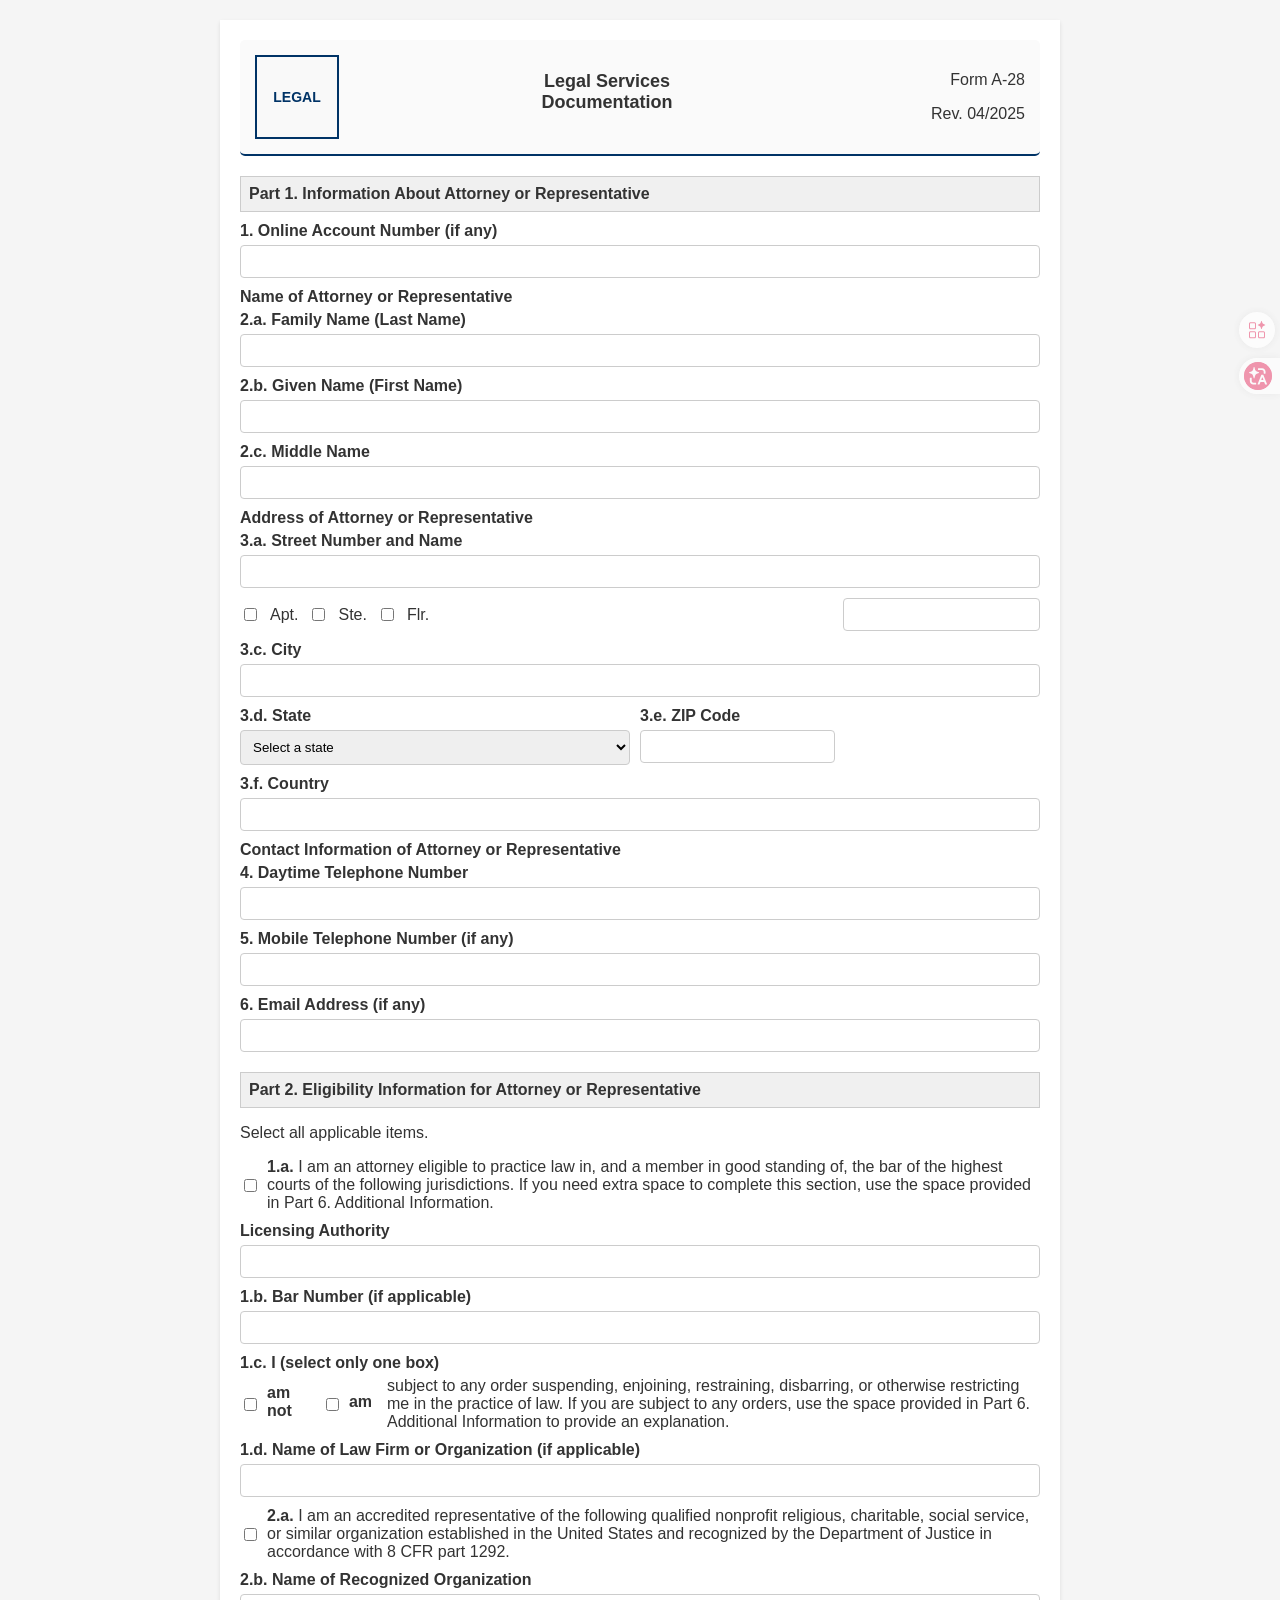
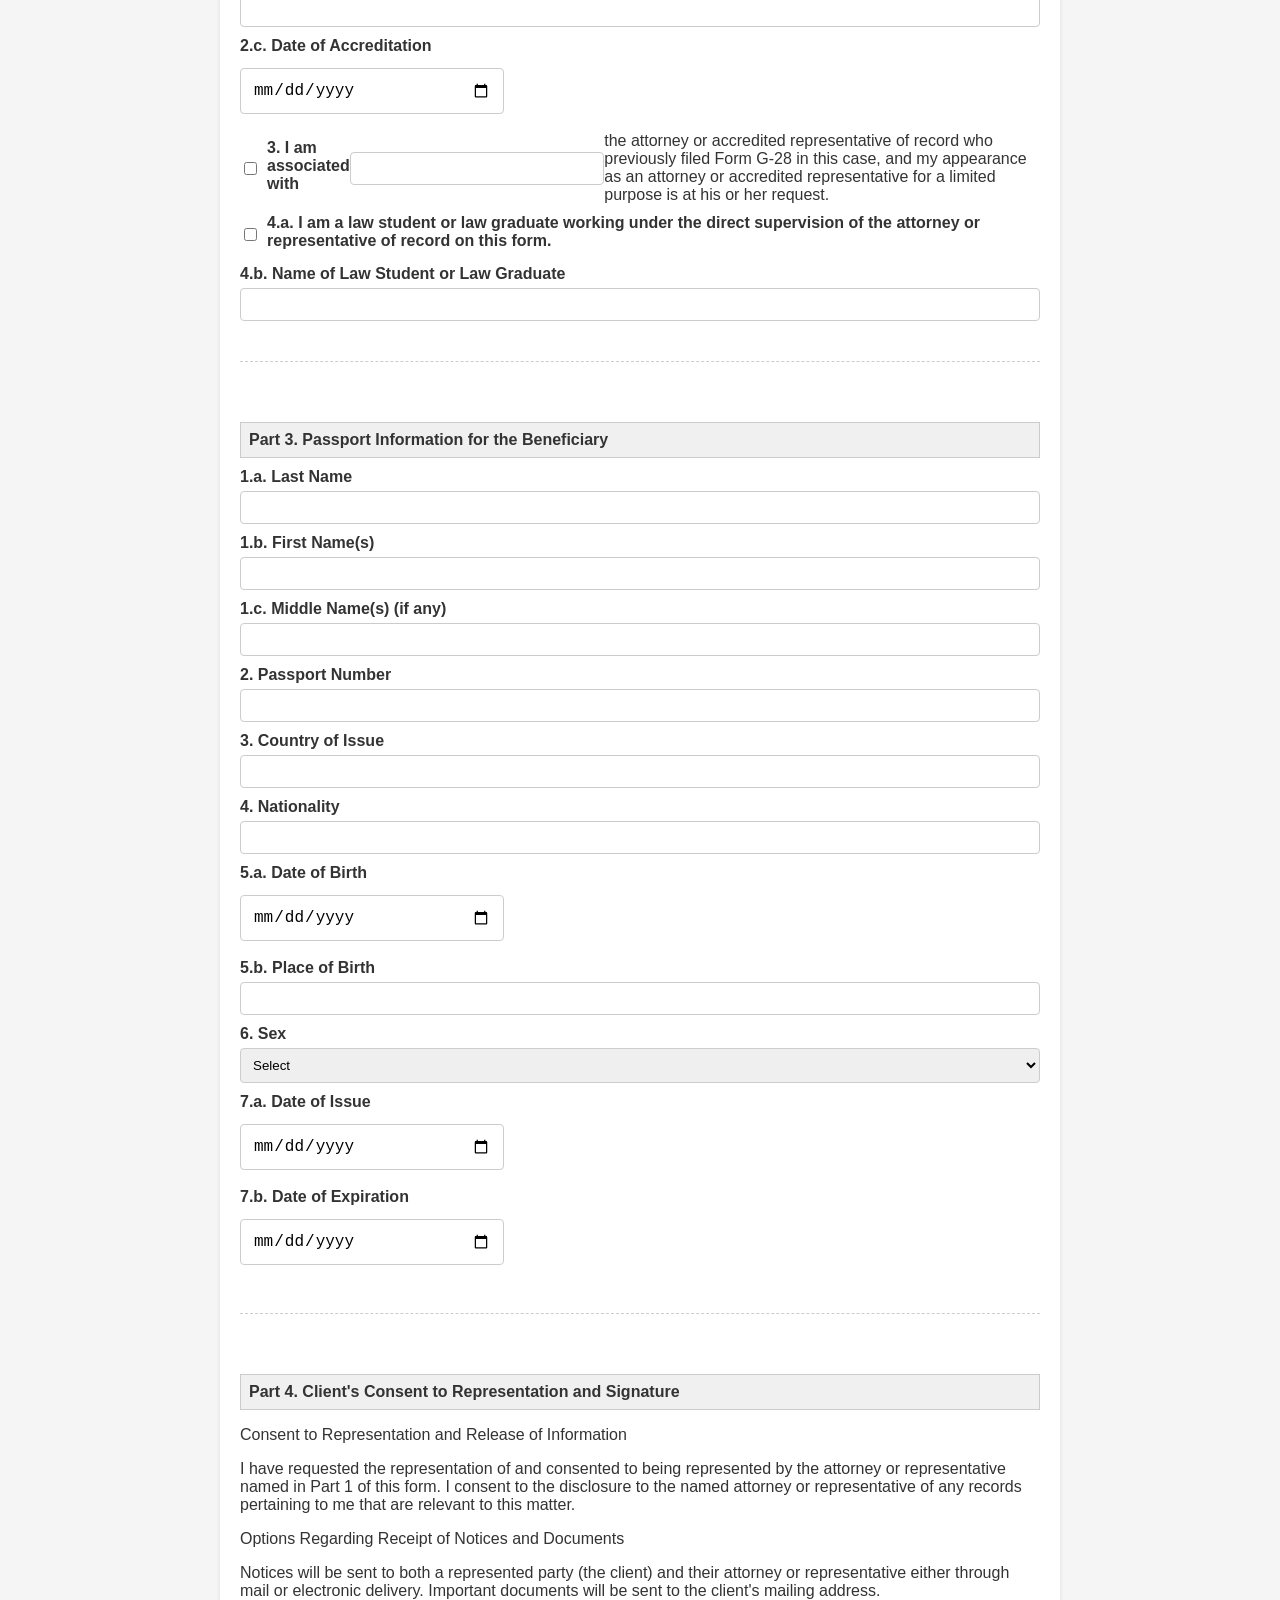
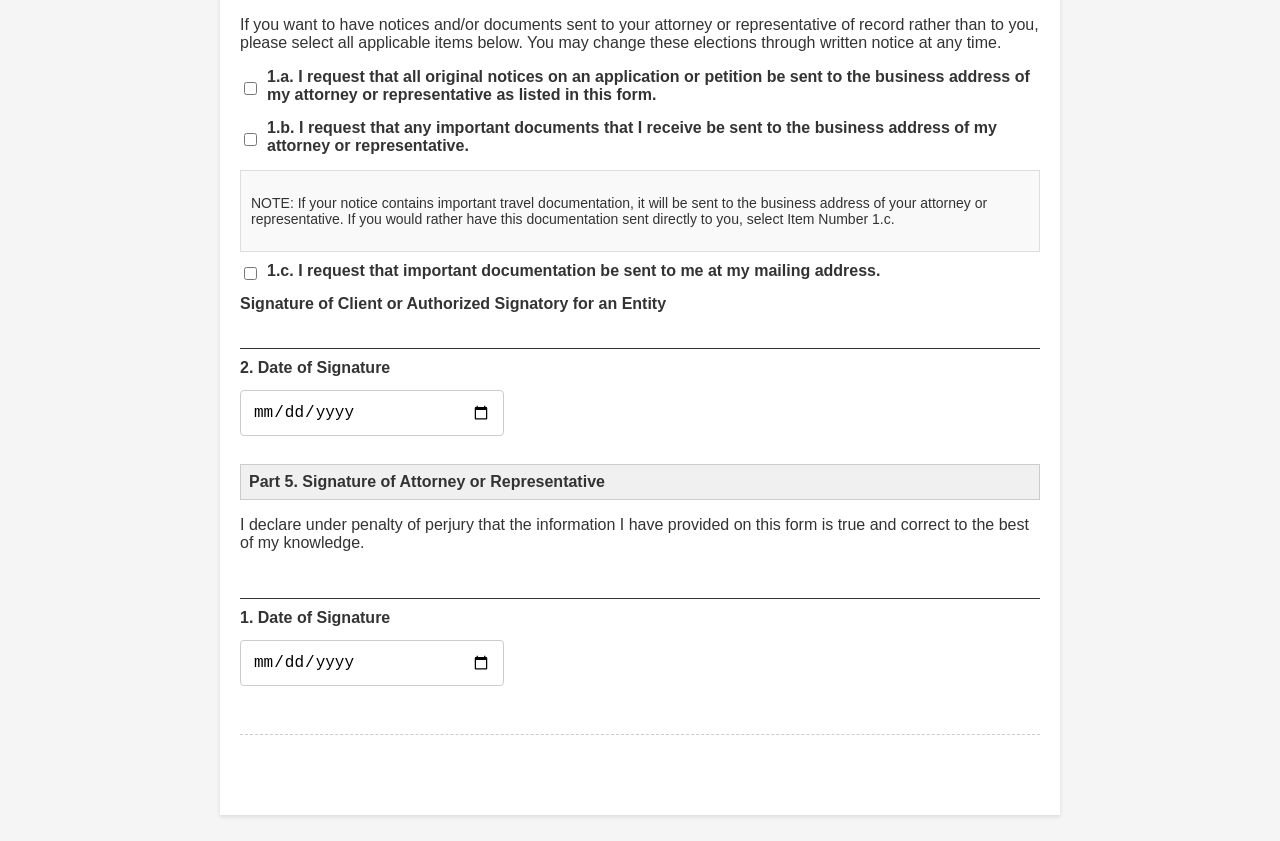
<file: example/Form A-28_ Legal Documentation.html>
<!DOCTYPE html>
<!-- saved from url=(0048)https://mendrika-alma.github.io/form-submission/ -->
<html lang="en"><head><meta http-equiv="Content-Type" content="text/html; charset=UTF-8">
    
    <meta name="viewport" content="width=device-width, initial-scale=1.0">
    <title>Form A-28: Legal Documentation</title>
    <style>
        body {
            font-family: Arial, sans-serif;
            margin: 0;
            padding: 20px;
            background-color: #f5f5f5;
            color: #333;
        }
        .form-container {
            background-color: white;
            max-width: 800px;
            margin: 0 auto;
            padding: 20px;
            box-shadow: 0 2px 4px rgba(0, 0, 0, 0.1);
        }
        .form-header {
            display: flex;
            align-items: center;
            justify-content: space-between;
            border-bottom: 2px solid #003366;
            padding-bottom: 20px;
            margin-bottom: 20px;
            background-color: #fafafa;
            padding: 15px;
            border-radius: 5px;
        }
        .logo {
            width: 80px;
            height: 80px;
            display: flex;
            align-items: center;
            justify-content: center;
            font-weight: bold;
            font-size: 14px;
            text-align: center;
            color: #003366;
            background-color: #f9f9f9;
            border: 2px solid #003366;
        }
        .form-title {
            text-align: center;
            flex-grow: 1;
        }
        .form-title h1 {
            font-size: 18px;
            margin: 0 0 10px 0;
        }
        .form-title h2 {
            font-size: 16px;
            margin: 0 0 10px 0;
            font-weight: normal;
        }
        .form-info {
            text-align: right;
            width: 150px;
        }
        .part-header {
            background-color: #f0f0f0;
            padding: 8px;
            margin: 20px 0 10px 0;
            border: 1px solid #ccc;
            font-weight: bold;
        }
        .form-section {
            margin-bottom: 20px;
        }
        .form-row {
            margin-bottom: 10px;
        }
        label {
            display: block;
            margin-bottom: 5px;
            font-weight: bold;
        }
        input[type="text"],
        input[type="tel"],
        input[type="email"],
        select {
            width: 100%;
            padding: 8px;
            border: 1px solid #ccc;
            border-radius: 4px;
            box-sizing: border-box;
        }
        input[type="date"] {
            width: 33%;
            padding: 12px;
            border: 1px solid #ccc;
            border-radius: 4px;
            box-sizing: border-box;
            font-size: 16px;
            margin: 8px 0;
        }
        .checkbox-group {
            display: flex;
            align-items: center;
            margin-bottom: 10px;
        }
        .checkbox-group input[type="checkbox"] {
            margin-right: 10px;
        }
        .address-fields {
            display: grid;
            grid-template-columns: 3fr 1fr;
            gap: 10px;
        }
        .address-fields .apt-options {
            display: flex;
            align-items: center;
            gap: 10px;
        }
        .address-fields .apt-options label {
            margin: 0;
            font-weight: normal;
        }
        .city-state-zip {
            display: grid;
            grid-template-columns: 2fr 1fr 1fr;
            gap: 10px;
        }
        .signature-field {
            border-bottom: 1px solid #333;
            height: 30px;
            margin-bottom: 10px;
        }
        .date-field {
            width: 50%;
        }
        .note {
            padding: 10px;
            background-color: #f9f9f9;
            border: 1px solid #ddd;
            font-size: 14px;
            margin: 10px 0;
        }
        .page-break {
            page-break-before: always;
            margin-top: 40px;
            border-top: 1px dashed #ccc;
            padding-top: 40px;
        }
        .additional-info-box {
            border: 1px solid #ccc;
            padding: 10px;
            margin-top: 10px;
        }
        .additional-info-row {
            display: grid;
            grid-template-columns: 1fr 1fr 2fr;
            gap: 10px;
            margin-bottom: 10px;
        }
    </style>
<style data-id="immersive-translate-input-injected-css">.immersive-translate-input {
  position: absolute;
  top: 0;
  right: 0;
  left: 0;
  bottom: 0;
  z-index: 2147483647;
  display: flex;
  justify-content: center;
  align-items: center;
}
.immersive-translate-attach-loading::after {
  content: " ";

  --loading-color: #f78fb6;
  width: 6px;
  height: 6px;
  border-radius: 50%;
  display: block;
  margin: 12px auto;
  position: relative;
  color: white;
  left: -100px;
  box-sizing: border-box;
  animation: immersiveTranslateShadowRolling 1.5s linear infinite;

  position: absolute;
  top: 50%;
  left: 50%;
  transform: translate(-2000%, -50%);
  z-index: 100;
}

.immersive-translate-loading-spinner {
  vertical-align: middle !important;
  width: 10px !important;
  height: 10px !important;
  display: inline-block !important;
  margin: 0 4px !important;
  border: 2px rgba(221, 244, 255, 0.6) solid !important;
  border-top: 2px rgba(0, 0, 0, 0.375) solid !important;
  border-left: 2px rgba(0, 0, 0, 0.375) solid !important;
  border-radius: 50% !important;
  padding: 0 !important;
  -webkit-animation: immersive-translate-loading-animation 0.6s infinite linear !important;
  animation: immersive-translate-loading-animation 0.6s infinite linear !important;
}

@-webkit-keyframes immersive-translate-loading-animation {
  from {
    -webkit-transform: rotate(0deg);
  }

  to {
    -webkit-transform: rotate(359deg);
  }
}

@keyframes immersive-translate-loading-animation {
  from {
    transform: rotate(0deg);
  }

  to {
    transform: rotate(359deg);
  }
}

.immersive-translate-input-loading {
  --loading-color: #f78fb6;
  width: 6px;
  height: 6px;
  border-radius: 50%;
  display: block;
  margin: 12px auto;
  position: relative;
  color: white;
  left: -100px;
  box-sizing: border-box;
  animation: immersiveTranslateShadowRolling 1.5s linear infinite;
}

@keyframes immersiveTranslateShadowRolling {
  0% {
    box-shadow: 0px 0 rgba(255, 255, 255, 0), 0px 0 rgba(255, 255, 255, 0),
      0px 0 rgba(255, 255, 255, 0), 0px 0 rgba(255, 255, 255, 0);
  }

  12% {
    box-shadow: 100px 0 var(--loading-color), 0px 0 rgba(255, 255, 255, 0),
      0px 0 rgba(255, 255, 255, 0), 0px 0 rgba(255, 255, 255, 0);
  }

  25% {
    box-shadow: 110px 0 var(--loading-color), 100px 0 var(--loading-color),
      0px 0 rgba(255, 255, 255, 0), 0px 0 rgba(255, 255, 255, 0);
  }

  36% {
    box-shadow: 120px 0 var(--loading-color), 110px 0 var(--loading-color),
      100px 0 var(--loading-color), 0px 0 rgba(255, 255, 255, 0);
  }

  50% {
    box-shadow: 130px 0 var(--loading-color), 120px 0 var(--loading-color),
      110px 0 var(--loading-color), 100px 0 var(--loading-color);
  }

  62% {
    box-shadow: 200px 0 rgba(255, 255, 255, 0), 130px 0 var(--loading-color),
      120px 0 var(--loading-color), 110px 0 var(--loading-color);
  }

  75% {
    box-shadow: 200px 0 rgba(255, 255, 255, 0), 200px 0 rgba(255, 255, 255, 0),
      130px 0 var(--loading-color), 120px 0 var(--loading-color);
  }

  87% {
    box-shadow: 200px 0 rgba(255, 255, 255, 0), 200px 0 rgba(255, 255, 255, 0),
      200px 0 rgba(255, 255, 255, 0), 130px 0 var(--loading-color);
  }

  100% {
    box-shadow: 200px 0 rgba(255, 255, 255, 0), 200px 0 rgba(255, 255, 255, 0),
      200px 0 rgba(255, 255, 255, 0), 200px 0 rgba(255, 255, 255, 0);
  }
}

.immersive-translate-modal {
  position: fixed;
  z-index: 2147483647;
  left: 0;
  top: 0;
  width: 100%;
  height: 100%;
  overflow: auto;
  background-color: rgb(0, 0, 0);
  background-color: rgba(0, 0, 0, 0.4);
  font-size: 15px;
}

.immersive-translate-modal-content {
  background-color: #fefefe;
  margin: 10% auto;
  padding: 40px 24px 24px;
  border-radius: 12px;
  width: 350px;
  font-family: system-ui, -apple-system, "Segoe UI", "Roboto", "Ubuntu",
    "Cantarell", "Noto Sans", sans-serif, "Apple Color Emoji", "Segoe UI Emoji",
    "Segoe UI Symbol", "Noto Color Emoji";
  position: relative;
}

@media screen and (max-width: 768px) {
  .immersive-translate-modal-content {
    margin: 25% auto !important;
  }
}

@media screen and (max-width: 480px) {
  .immersive-translate-modal-content {
    width: 80vw !important;
    margin: 20vh auto !important;
    padding: 20px 12px 12px !important;
  }

  .immersive-translate-modal-title {
    font-size: 14px !important;
  }

  .immersive-translate-modal-body {
    font-size: 13px !important;
    max-height: 60vh !important;
  }

  .immersive-translate-btn {
    font-size: 13px !important;
    padding: 8px 16px !important;
    margin: 0 4px !important;
  }

  .immersive-translate-modal-footer {
    gap: 6px !important;
    margin-top: 16px !important;
  }
}

.immersive-translate-modal .immersive-translate-modal-content-in-input {
  max-width: 500px;
}
.immersive-translate-modal-content-in-input .immersive-translate-modal-body {
  text-align: left;
  max-height: unset;
}

.immersive-translate-modal-title {
  text-align: center;
  font-size: 16px;
  font-weight: 700;
  color: #333333;
}

.immersive-translate-modal-body {
  text-align: center;
  font-size: 14px;
  font-weight: 400;
  color: #333333;
  margin-top: 24px;
}

@media screen and (max-width: 768px) {
  .immersive-translate-modal-body {
    max-height: 250px;
    overflow-y: auto;
  }
}

.immersive-translate-close {
  color: #666666;
  position: absolute;
  right: 16px;
  top: 16px;
  font-size: 20px;
  font-weight: bold;
}

.immersive-translate-close:hover,
.immersive-translate-close:focus {
  text-decoration: none;
  cursor: pointer;
}

.immersive-translate-modal-footer {
  display: flex;
  justify-content: center;
  flex-wrap: wrap;
  margin-top: 24px;
}

.immersive-translate-btn {
  width: fit-content;
  color: #fff;
  background-color: #ea4c89;
  border: none;
  font-size: 14px;
  margin: 0 8px;
  padding: 9px 30px;
  border-radius: 5px;
  display: flex;
  align-items: center;
  justify-content: center;
  cursor: pointer;
  transition: background-color 0.3s ease;
}

.immersive-translate-btn-container {
  display: flex;
  flex-direction: column;
  align-items: center;
  justify-content: center;
  gap: 8px;
}

.immersive-translate-btn:hover {
  background-color: #f082ac;
}
.immersive-translate-btn:disabled {
  opacity: 0.6;
  cursor: not-allowed;
}
.immersive-translate-btn:disabled:hover {
  background-color: #ea4c89;
}

.immersive-translate-link-btn {
  background-color: transparent;
  color: #ea4c89;
  border: none;
  cursor: pointer;
  height: 30px;
  line-height: 30px;
}

.immersive-translate-cancel-btn {
  /* gray color */
  background-color: rgb(89, 107, 120);
}

.immersive-translate-cancel-btn:hover {
  background-color: hsl(205, 20%, 32%);
}

.immersive-translate-action-btn {
  background-color: transparent;
  color: #ea4c89;
  border: 1px solid #ea4c89;
}

.immersive-translate-btn svg {
  margin-right: 5px;
}

.immersive-translate-link {
  cursor: pointer;
  user-select: none;
  -webkit-user-drag: none;
  text-decoration: none;
  color: #ea4c89;
  -webkit-tap-highlight-color: rgba(0, 0, 0, 0.1);
}

.immersive-translate-primary-link {
  cursor: pointer;
  user-select: none;
  -webkit-user-drag: none;
  text-decoration: none;
  color: #ea4c89;
  -webkit-tap-highlight-color: rgba(0, 0, 0, 0.1);
}

.immersive-translate-modal input[type="radio"] {
  margin: 0 6px;
  cursor: pointer;
}

.immersive-translate-modal label {
  cursor: pointer;
}

.immersive-translate-close-action {
  position: absolute;
  top: 2px;
  right: 0px;
  cursor: pointer;
}

.imt-image-status {
  background-color: rgba(0, 0, 0, 0.5) !important;
  display: flex !important;
  flex-direction: column !important;
  align-items: center !important;
  justify-content: center !important;
  border-radius: 16px !important;
}
.imt-image-status img,
.imt-image-status svg,
.imt-img-loading {
  width: 28px !important;
  height: 28px !important;
  margin: 0 0 8px 0 !important;
  min-height: 28px !important;
  min-width: 28px !important;
  position: relative !important;
}
.imt-img-loading {
  background-image: url("[data-uri]");
  background-size: 28px 28px;
  animation: image-loading-rotate 1s linear infinite !important;
}

.imt-image-status span {
  color: var(--bg-2, #fff) !important;
  font-size: 14px !important;
  line-height: 14px !important;
  font-weight: 500 !important;
  font-family: "PingFang SC", Arial, sans-serif !important;
}

.imt-primary-button {
  display: flex;
  padding: 12px 80px;
  justify-content: center;
  align-items: center;
  gap: 8px;
  border-radius: 8px;
  background: #ea4c89;
  color: #fff;
  font-size: 16px;
  font-style: normal;
  font-weight: 700;
  line-height: 24px;
  border: none;
  cursor: pointer;
}

.imt-retry-text {
  color: #999;
  text-align: center;
  font-size: 14px;
  font-style: normal;
  font-weight: 400;
  line-height: 21px;
  cursor: pointer;
}

.imt-action-container {
  display: flex;
  flex-direction: column;
  gap: 12px;
}

.imt-modal-content-text {
  text-align: left;
  color: #333;
  font-size: 16px;
  font-weight: 400;
  line-height: 24px;
}

@keyframes image-loading-rotate {
  from {
    transform: rotate(360deg);
  }
  to {
    transform: rotate(0deg);
  }
}

.imt-linear-gradient-text {
  background: linear-gradient(90deg, #00a6ff 0%, #c369ff 52.4%, #ff4590 100%);
  background-clip: text;
  -webkit-background-clip: text;
  -webkit-text-fill-color: transparent;
}

.imt-flex-center {
  display: flex;
  align-items: center;
  justify-content: center;
}

.imt-linear-black-btn {
  border-radius: 50px;
  background: linear-gradient(66deg, #222 19%, #696969 94.25%);
  height: 48px;
  width: 100%;
  color: #fff;
  font-size: 16px;
  font-weight: 700;
  display: flex;
  align-items: center;
  cursor: pointer;
  justify-content: center;
}
</style></head>
<body data-new-gr-c-s-check-loaded="14.1274.0" data-gr-ext-installed="">
    <div class="form-container">
        <!-- Form Header -->
        <div class="form-header">
            <div class="logo">LEGAL</div>
            <div class="form-title">
                <h1>Legal Services<br>Documentation</h1>
            </div>
            <div class="form-info">
                <p>Form A-28</p>
                <p>Rev. 04/2025</p>
            </div>
        </div>

        <!-- Part 1 -->
        <div class="part-header">Part 1. Information About Attorney or Representative</div>
        <div class="form-section">
            <div class="form-row">
                <label for="online-account">1. Online Account Number (if any)</label>
                <input type="text" id="online-account" name="online-account">
            </div>

            <div class="form-row">
                <label>Name of Attorney or Representative</label>
                <div class="form-row">
                    <label for="family-name">2.a. Family Name (Last Name)</label>
                    <input type="text" id="family-name" name="family-name">
                </div>
                <div class="form-row">
                    <label for="given-name">2.b. Given Name (First Name)</label>
                    <input type="text" id="given-name" name="given-name">
                </div>
                <div class="form-row">
                    <label for="middle-name">2.c. Middle Name</label>
                    <input type="text" id="middle-name" name="middle-name">
                </div>
            </div>

            <div class="form-row">
                <label>Address of Attorney or Representative</label>
                <div class="form-row">
                    <label for="street-number">3.a. Street Number and Name</label>
                    <input type="text" id="street-number" name="street-number">
                </div>

                <div class="form-row address-fields">
                    <div class="apt-options">
                        <input type="checkbox" id="apt" name="apt-type" value="apt">
                        <label for="apt">Apt.</label>
                        <input type="checkbox" id="ste" name="apt-type" value="ste">
                        <label for="ste">Ste.</label>
                        <input type="checkbox" id="flr" name="apt-type" value="flr">
                        <label for="flr">Flr.</label>
                    </div>
                    <input type="text" id="apt-number" name="apt-number">
                </div>

                <div class="form-row">
                    <label for="city">3.c. City</label>
                    <input type="text" id="city" name="city">
                </div>

                <div class="form-row city-state-zip">
                    <div>
                        <label for="state">3.d. State</label>
                        <select id="state" name="state">
                            <option value="">Select a state</option>
                            <option value="AL">Alabama</option>
                            <option value="AK">Alaska</option>
                            <option value="AZ">Arizona</option>
                            <option value="AR">Arkansas</option>
                            <option value="CA">California</option>
                            <option value="CO">Colorado</option>
                            <option value="CT">Connecticut</option>
                            <option value="DE">Delaware</option>
                            <option value="DC">District of Columbia</option>
                            <option value="FL">Florida</option>
                            <option value="GA">Georgia</option>
                            <option value="HI">Hawaii</option>
                            <option value="ID">Idaho</option>
                            <option value="IL">Illinois</option>
                            <option value="IN">Indiana</option>
                            <option value="IA">Iowa</option>
                            <option value="KS">Kansas</option>
                            <option value="KY">Kentucky</option>
                            <option value="LA">Louisiana</option>
                            <option value="ME">Maine</option>
                            <option value="MD">Maryland</option>
                            <option value="MA">Massachusetts</option>
                            <option value="MI">Michigan</option>
                            <option value="MN">Minnesota</option>
                            <option value="MS">Mississippi</option>
                            <option value="MO">Missouri</option>
                            <option value="MT">Montana</option>
                            <option value="NE">Nebraska</option>
                            <option value="NV">Nevada</option>
                            <option value="NH">New Hampshire</option>
                            <option value="NJ">New Jersey</option>
                            <option value="NM">New Mexico</option>
                            <option value="NY">New York</option>
                            <option value="NC">North Carolina</option>
                            <option value="ND">North Dakota</option>
                            <option value="OH">Ohio</option>
                            <option value="OK">Oklahoma</option>
                            <option value="OR">Oregon</option>
                            <option value="PA">Pennsylvania</option>
                            <option value="RI">Rhode Island</option>
                            <option value="SC">South Carolina</option>
                            <option value="SD">South Dakota</option>
                            <option value="TN">Tennessee</option>
                            <option value="TX">Texas</option>
                            <option value="UT">Utah</option>
                            <option value="VT">Vermont</option>
                            <option value="VA">Virginia</option>
                            <option value="WA">Washington</option>
                            <option value="WV">West Virginia</option>
                            <option value="WI">Wisconsin</option>
                            <option value="WY">Wyoming</option>
                        </select>
                    </div>
                    <div>
                        <label for="zip">3.e. ZIP Code</label>
                        <input type="text" id="zip" name="zip">
                    </div>
                </div>

                <div class="form-row">
                    <label for="country">3.f. Country</label>
                    <input type="text" id="country" name="country">
                </div>
            </div>

            <div class="form-row">
                <label>Contact Information of Attorney or Representative</label>
                <div class="form-row">
                    <label for="daytime-phone">4. Daytime Telephone Number</label>
                    <input type="tel" id="daytime-phone" name="daytime-phone">
                </div>

                <div class="form-row">
                    <label for="mobile-phone">5. Mobile Telephone Number (if any)</label>
                    <input type="tel" id="mobile-phone" name="mobile-phone">
                </div>

                <div class="form-row">
                    <label for="email">6. Email Address (if any)</label>
                    <input type="email" id="email" name="email">
                </div>

            </div>
        </div>

        <!-- Part 2 -->
        <div class="part-header">Part 2. Eligibility Information for Attorney or Representative</div>
        <div class="form-section">
            <p>Select all applicable items.</p>

            <div class="checkbox-group">
                <input type="checkbox" id="attorney-eligible" name="eligibility" value="attorney">
                <span for="attorney-eligible"><strong>1.a.</strong> I am an attorney eligible to practice law in, and a member in good standing of, the bar of the highest courts of the following jurisdictions. If you need extra space to complete this section, use the space provided in Part 6. Additional Information.</span>
            </div>

            <div class="form-row">
                <label for="licensing-authority">Licensing Authority</label>
                <input type="text" id="licensing-authority" name="licensing-authority">
            </div>

            <div class="form-row">
                <label for="bar-number">1.b. Bar Number (if applicable)</label>
                <input type="text" id="bar-number" name="bar-number">
            </div>

            <div class="form-row">
                <label for="practice-restrictions">1.c. I (select only one box)</label>
                <div class="checkbox-group">
                    <input type="checkbox" id="not-subject" name="subject-to-orders" value="not">
                    <label for="not-subject" style="margin-right: 30px;">am not</label>
                    <input type="checkbox" id="am-subject" name="subject-to-orders" value="am">
                    <label for="am-subject" style="margin-right: 15px;">am</label>
                    <span>subject to any order suspending, enjoining, restraining, disbarring, or otherwise restricting me in the practice of law. If you are subject to any orders, use the space provided in Part 6. Additional Information to provide an explanation.</span>
                </div>
            </div>

            <div class="form-row">
                <label for="law-firm">1.d. Name of Law Firm or Organization (if applicable)</label>
                <input type="text" id="law-firm" name="law-firm">
            </div>

            <div class="checkbox-group">
                <input type="checkbox" id="accredited-rep" name="eligibility" value="accredited">
                <span for="accredited-rep"><strong>2.a.</strong> I am an accredited representative of the following
                    qualified nonprofit religious, charitable, social
                    service, or similar organization established in the
                    United States and recognized by the Department of
                    Justice in accordance with 8 CFR part 1292.</span>
            </div>

            <div class="form-row">
                <label for="recognized-org">2.b. Name of Recognized Organization</label>
                <input type="text" id="recognized-org" name="recognized-org">
            </div>

            <div class="form-row">
                <label for="accreditation-date">2.c. Date of Accreditation</label>
                <input type="date" id="accreditation-date" name="accreditation-date">
            </div>

            <div class="checkbox-group">
                <input type="checkbox" id="associated-with" name="eligibility" value="associated">
                <label for="associated-with">3. I am associated with</label>
                <input type="text" id="associated-with-name" name="associated-with-name">
                <span>the attorney or accredited representative of record who previously filed Form G-28 in this case, and my appearance as an attorney or accredited representative for a limited purpose is at his or her request.</span>
            </div>

            <div class="checkbox-group">
                <input type="checkbox" id="law-student" name="eligibility" value="student">
                <label for="law-student">4.a. I am a law student or law graduate working under the direct supervision of the attorney or representative of record on this form.</label>
            </div>

            <div class="form-row">
                <label for="student-name">4.b. Name of Law Student or Law Graduate</label>
                <input type="text" id="student-name" name="student-name">
            </div>
        </div>

        <!-- Page Break -->
        <div class="page-break"></div>

        <!-- Part 3 -->
        <div class="part-header">Part 3. Passport Information for the Beneficiary</div>
        <div class="form-section">
            <div class="form-row">                
                <div class="form-row">
                    <label for="passport-surname">1.a. Last Name </label>
                    <input type="text" id="passport-surname" name="passport-surname">
                </div>
                
                <div class="form-row">
                    <label for="passport-given-names">1.b. First Name(s)</label>
                    <input type="text" id="passport-given-names" name="passport-given-names">
                </div>

                <div class="form-row">
                    <label for="passport-given-names">1.c. Middle Name(s) (if any)</label>
                    <input type="text" id="passport-given-names" name="passport-given-names">
                </div>
    
                
                <div class="form-row">
                    <label for="passport-number">2. Passport Number</label>
                    <input type="text" id="passport-number" name="passport-number">
                </div>

                <div class="form-row">
                    <label for="passport-country">3. Country of Issue</label>
                    <input type="text" id="passport-country" name="passport-country">
                </div>

                <div class="form-row">
                    <label for="passport-nationality">4. Nationality</label>
                    <input type="text" id="passport-nationality" name="passport-nationality">
                </div>

                <div class="form-row">
                    <label for="passport-dob">5.a. Date of Birth</label>
                    <input type="date" id="passport-dob" name="passport-dob">
                </div>

                <div class="form-row">
                    <label for="passport-pob">5.b. Place of Birth</label>
                    <input type="text" id="passport-pob" name="passport-pob">
                </div>

                <div class="form-row">
                    <label for="passport-sex">6. Sex</label>
                    <select id="passport-sex" name="passport-sex">
                        <option value="">Select</option>
                        <option value="M">M</option>
                        <option value="F">F</option>
                        <option value="X">X</option>
                    </select>
                </div>

                <div class="form-row">
                    <label for="passport-issue-date">7.a. Date of Issue</label>
                    <input type="date" id="passport-issue-date" name="passport-issue-date">
                </div>

                <div class="form-row">
                    <label for="passport-expiry-date">7.b. Date of Expiration</label>
                    <input type="date" id="passport-expiry-date" name="passport-expiry-date">
                </div>
            </div>
        </div>

        <!-- Page Break -->
        <div class="page-break"></div>

        <!-- Part 4 -->
        <div class="part-header">Part 4. Client's Consent to Representation and Signature</div>
        <div class="form-section">
            <p>Consent to Representation and Release of Information</p>
            <p>I have requested the representation of and consented to being represented by the attorney or representative named in Part 1 of this form. I consent to the disclosure to the named attorney or representative of any records pertaining to me that are relevant to this matter.</p>

            <p>Options Regarding Receipt of Notices and Documents</p>
            <p>Notices will be sent to both a represented party (the client) and their attorney or representative either through mail or electronic delivery. Important documents will be sent to the client's mailing address.</p>

            <p>If you want to have notices and/or documents sent to your attorney or representative of record rather than to you, please select all applicable items below. You may change these elections through written notice at any time.</p>

            <div class="checkbox-group">
                <input type="checkbox" id="notices-to-attorney" name="notices-option">
                <label for="notices-to-attorney">1.a. I request that all original notices on an application or petition be sent to the business address of my attorney or representative as listed in this form.</label>
            </div>

            <div class="checkbox-group">
                <input type="checkbox" id="documents-to-attorney" name="documents-option">
                <label for="documents-to-attorney">1.b. I request that any important documents that I receive be sent to the business address of my attorney or representative.</label>
            </div>

            <div class="note">
                <p>NOTE: If your notice contains important travel documentation, it will be sent to the business address of your attorney or representative. If you would rather have this documentation sent directly to you, select Item Number 1.c.</p>
            </div>

            <div class="checkbox-group">
                <input type="checkbox" id="docs-to-me" name="docs-option">
                <label for="docs-to-me">1.c. I request that important documentation be sent to me at my mailing address.</label>
            </div>

            <div class="form-row">
                <label>Signature of Client or Authorized Signatory for an Entity</label>
                <div class="signature-field"></div>
                <label for="client-signature-date">2. Date of Signature</label>
                <input type="date" id="client-signature-date" name="client-signature-date" class="date-field">
            </div>
        </div>

        <!-- Part 5 -->
        <div class="part-header">Part 5. Signature of Attorney or Representative</div>
        <div class="form-section">
            <p>I declare under penalty of perjury that the information I have provided on this form is true and correct to the best of my knowledge.</p>

            <div class="form-row">
                <div class="signature-field"></div>
                <label for="attorney-signature-date">1. Date of Signature</label>
                <input type="date" id="attorney-signature-date" name="attorney-signature-date" class="date-field">
            </div>

        <!-- Page Break -->
        <div class="page-break"></div>

            </div>
        </div>
    

</body><div id="immersive-translate-popup" style="all: initial"><template shadowrootmode="open"><style>/** 基础色阶定义 **/
:root,
#mount[data-theme="light"],
#mount:not([data-theme="dark"]) {
  /* 中性灰阶（light） */
  --c-00: #000000;
  --c-22: #222222;
  --c-33: #333333;
  --c-66: #666666;
  --c-83: #838383;
  --c-99: #999999;
  --c-c7: #c7c7c7;
  --c-cc: #cccccc;
  --c-e6: #e6e6e6;
  --c-f5: #f5f5f5;
  --c-ff: #ffffff;
  /* 品牌主色阶（light） */
  --p-main: #ea4c89;
  --p-hover: #ec5e95;
  --p-active: #e34a85;
  --p-special: #ee71a2;
  --p-disabled: #f4a5c4;
  --p-text-disabled: #f9c9dc;
  --p-weak: #fdedf3;
  /* Surface 层级（light，TC 填充-1） */
  --s-1: #f3f5f6;
  --s-1-hover: #f6f8f9;
  --s-1-active: #edf1f2;
  --s-1-weak: #fafbfb;
  /* 输入/边框（light，TC 填充-2） */
  --input-bg-base: #fafbfc;
  --input-border: #ecf0f7;
  --input-border-strong: #e0e0e6;
  --input-bg-strong: #fafdff;
}

:root[data-theme="dark"],
[data-theme="dark"] {
  /* 中性灰阶（dark） */
  --c-00: #ffffff;
  --c-22: #dbdbdb;
  --c-33: #dbdbdb;
  --c-66: #b3b3b3;
  --c-83: #838383;
  --c-99: #707070;
  --c-c7: #666666;
  --c-cc: #5c5c5c;
  --c-e6: #3b3b3b;
  --c-f5: #262626;
  --c-ff: #222222;
  /* 品牌主色阶（dark） */
  --p-main: #e23c7c;
  --p-hover: #ea4c89;
  --p-active: #d5467d;
  --p-special: #a93a65;
  --p-disabled: #7e2f4d;
  --p-text-disabled: #522335;
  --p-weak: #26171d;
  /* Surface 层级（dark，TC 填充-1） */
  --s-1: #2d2e2f;
  --s-1-hover: #323434;
  --s-1-active: #202121;
  --s-1-weak: #262627;
  /* 输入/边框（dark，TC 填充-2） */
  --input-bg-base: #2b2d30;
  --input-border: #3e434b;
  --input-border-strong: #43474b;
  --input-bg-strong: #1f2123;
}

:root,
#mount [data-theme] {
  /* 业务/通用变量引用色阶（全局可见，含 Shadow DOM） */
  --primary: var(--p-main);
  --primary-hover: var(--p-hover);
  --primary-inverse: #fff;
  --modal-background: var(--s-1);
  --modal-border: var(--input-border);
  --modal-text: var(--c-22);
  --modal-text-secondary: var(--c-66);
  --modal-error: var(--p-main);
  --modal-required: #f53f3f;
  --modal-success: #68cd52;
  --modal-button-background: var(--p-main);
  --modal-button-text: var(--c-ff);
  --modal-input-background: var(--input-bg-base);
  --modal-check-color: var(--p-main);
  --background-color: var(--c-ff);
  --background-light-green: var(--s-1-weak, #f5f7f9);
  --text-black-2: var(--c-22);
  --text-gray-2: var(--c-22);
  --text-gray-6: var(--c-66);
  --text-gray-9: var(--c-99);
  --text-gray-c2: var(--c-c7);
  --switch-background-color: var(--c-c7, hsl(205deg, 16%, 77%));
  --float-ball-more-button-border-color: var(--c-f5, #f6f6f6);
  --float-ball-more-button-background-color: var(--c-ff);
  --float-ball-more-button-hover-color: var(--p-weak);
  --float-ball-more-button-svg-color: #6c6f73;
  --service-bg-hover: var(--s-1-hover, #f7faff);
  --service-bg: var(--s-1-weak, #fafbfb);
}

#mount {
  --font-family: system-ui, -apple-system, "Segoe UI", "Roboto", "Ubuntu",
    "Cantarell", "Noto Sans", sans-serif, "Apple Color Emoji", "Segoe UI Emoji",
    "Segoe UI Symbol", "Noto Color Emoji";
  /* PC/H5 兼容的字号、间距、圆角、阴影变量 */
  --f-12: 12px;
  --f-14: 14px;
  --f-15: 15px;
  --f-16: 16px;
  --f-18: 18px;
  --f-20: 20px;
  --space-4: 4px;
  --space-6: 6px;
  --space-8: 8px;
  --space-12: 12px;
  --space-16: 16px;
  --space-18: 18px;
  --space-24: 24px;
  --radius-8: 8px;
  --radius-12: 12px;
  --radius-16: 16px;
  --control-height-lg: 44px;
  --width-28: 28px;
  --width-24: 24px;
  --width-20: 20px;
  --width-18: 18px;
  --width-16: 16px;
  --width-label-md: 56px;
  --shadow-lg: 0 18px 48px rgba(0, 0, 0, 0.12);

  /* 常规变量 */
  --line-height: 1.5;
  --font-weight: 400;
  --font-size: 16px;
  --border-radius: 4px;
  --border-width: 2px;
  --outline-width: 3px;
  --spacing: 16px;
  --typography-spacing-vertical: 24px;
  --block-spacing-vertical: calc(var(--spacing) * 2);
  --block-spacing-horizontal: var(--spacing);
  --grid-spacing-vertical: 0;
  --grid-spacing-horizontal: var(--spacing);
  --form-element-spacing-vertical: 12px;
  --form-element-spacing-horizontal: 16px;
  --nav-element-spacing-vertical: 16px;
  --nav-element-spacing-horizontal: 8px;
  --nav-link-spacing-vertical: 8px;
  --nav-link-spacing-horizontal: 8px;
  --form-label-font-weight: var(--font-weight);
  --transition: 0.2s ease-in-out;
  --modal-overlay-backdrop-filter: blur(4px);
  --switch-color: var(--primary-inverse);
  --switch-checked-background-color: var(--primary);
  --icon-xia: url("[data-uri]");
  /* 兼容旧变量：主色直接引用品牌主色阶 */
  --primary: var(--p-main);
  --primary-hover: var(--p-hover);
  --primary-inverse: #fff;
  /* Modal 业务变量引用色阶 */
  --modal-background: var(--s-1);
  --modal-border: var(--input-border);
  --modal-text: var(--c-22);
  --modal-text-secondary: var(--c-66);
  --modal-error: var(--p-main);
  --modal-required: #f53f3f;
  --modal-success: #68cd52;
  --modal-button-background: var(--p-main);
  --modal-button-text: var(--c-ff);
  --modal-input-background: var(--input-bg-base);
  --modal-check-color: var(--p-main);
  --background-color: var(--c-ff);
  --background-light-green: var(--s-1-weak, #f5f7f9);
  --text-black-2: var(--c-22);
  --text-gray-2: var(--c-22);
  --text-gray-6: var(--c-66);
  --text-gray-9: var(--c-99);
  --text-gray-c2: var(--c-c7);
  --switch-background-color: var(--c-c7, hsl(205deg, 16%, 77%));
  --float-ball-more-button-border-color: var(--c-f5, #f6f6f6);
  --float-ball-more-button-background-color: var(--c-ff);
  --float-ball-more-button-hover-color: var(--p-weak);
  --float-ball-more-button-svg-color: #6c6f73;
  --service-bg-hover: var(--s-1-hover, #f7faff);
  --service-bg: var(--s-1-weak, #fafbfb);
  line-height: var(--line-height);
  font-family: var(--font-family);
  font-size: var(--font-size);
}

@media (max-width: 480px) {
  :root,
  #mount {
    --f-12: 10px;
    --f-14: 12px;
    --f-15: 13px;
    --f-16: 14px;
    --f-18: 16px;
    --f-20: 18px;
    --space-4: 4px;
    --space-6: 4px;
    --space-8: 6px;
    --space-12: 8px;
    --space-16: 12px;
    --space-18: 14px;
    --space-24: 18px;
    --radius-8: 6px;
    --radius-12: 10px;
    --radius-16: 12px;
    --control-height-lg: 38px;
    --shadow-lg: 0 12px 32px rgba(0, 0, 0, 0.1);
    --width-28: 24px;
    --width-24: 20px;
    --width-20: 16px;
    --width-18: 14px;
    --width-16: 12px;
    --width-label-md: 52px;
  }
}

#mount * {
  box-sizing: border-box;
}

[hidden] {
  display: none !important;
}

:where(#mount) a,
:where(#mount) [role="link"] {
  --color: var(--primary);
  --background-color: transparent;
  outline: none;
  background-color: var(--background-color);
  color: var(--color);
  -webkit-text-decoration: var(--text-decoration);
  text-decoration: var(--text-decoration);
  transition: background-color var(--transition), color var(--transition),
    box-shadow var(--transition), -webkit-text-decoration var(--transition);
  transition: background-color var(--transition), color var(--transition),
    text-decoration var(--transition), box-shadow var(--transition);
  transition: background-color var(--transition), color var(--transition),
    text-decoration var(--transition), box-shadow var(--transition),
    -webkit-text-decoration var(--transition);
}
:where(#mount) a:is([aria-current], :hover, :active, :focus),
:where(#mount) [role="link"]:is([aria-current], :hover, :active, :focus) {
  --color: var(--primary-hover);
  --text-decoration: underline;
}

:where(#mount) label {
  font-size: 13px;
  line-height: 1.3;
  color: var(--text-gray-2, #222222);
}

:where(#mount) button {
  width: 100%;
  font-family: inherit;
  font-size: 15px;
  line-height: 1.3;
  min-height: 44px;
  border-radius: 12px;
  padding: 0 14px;
  border: none;
  background-color: var(--primary, #ea4c89);
  color: #ffffff;
  cursor: pointer;
  transition: background-color 0.2s ease, box-shadow 0.2s ease, color 0.2s ease;
}

:where(#mount) button:hover {
  background-color: var(--primary-hover, #f082ac);
}

:where(#mount) button:disabled {
  opacity: 0.6;
  cursor: not-allowed;
}

:where(#mount) select,
:where(#mount) input,
:where(#mount) textarea {
  font-family: inherit;
  color: var(--text-gray-2, #222222);
}

:where(#mount) select {
  appearance: none;
  -webkit-appearance: none;
  -moz-appearance: none;
  font-family: inherit;
  color: var(--text-gray-2, inherit);
  font-size: 13px;
  line-height: 1.3;
  outline: none;
  padding: 8px 16px;
  border: none;
  border-radius: 12px;
  background-color: var(--popup-item-background-color, transparent);
  background-image: var(--icon-xia, none);
  background-repeat: no-repeat;
  background-position: center right 12px;
  background-size: 16px auto;
  cursor: pointer;
}

:where(#mount) input[type="checkbox"] {
  accent-color: var(--primary, #ea4c89);
}

[type="checkbox"],
[type="radio"] {
  -webkit-appearance: none;
  -moz-appearance: none;
  appearance: none;
  width: 1.25em;
  height: 1.25em;
  margin-top: -0.125em;
  margin-right: 0.375em;
  margin-left: 0;
  -webkit-margin-start: 0;
  margin-inline-start: 0;
  -webkit-margin-end: 0.375em;
  margin-inline-end: 0.375em;
  border-width: var(--border-width);
  font-size: inherit;
  vertical-align: middle;
  cursor: pointer;
}
[type="checkbox"]::-ms-check,
[type="radio"]::-ms-check {
  display: none;
}
[type="checkbox"]:checked,
[type="checkbox"]:checked:active,
[type="checkbox"]:checked:focus,
[type="radio"]:checked,
[type="radio"]:checked:active,
[type="radio"]:checked:focus {
  --background-color: var(--primary);
  --border-color: var(--primary);
  background-image: var(--icon-checkbox);
  background-position: center;
  background-size: 0.75em auto;
  background-repeat: no-repeat;
}
[type="checkbox"] ~ label,
[type="radio"] ~ label {
  display: inline-block;
  margin-right: 0.375em;
  margin-bottom: 0;
  cursor: pointer;
}

[type="checkbox"]:indeterminate {
  --background-color: var(--primary);
  --border-color: var(--primary);
  background-image: var(--icon-minus);
  background-position: center;
  background-size: 0.75em auto;
  background-repeat: no-repeat;
}

[type="radio"] {
  border-radius: 50%;
}
[type="radio"]:checked,
[type="radio"]:checked:active,
[type="radio"]:checked:focus {
  --background-color: var(--primary-inverse);
  border-width: 0.35em;
  background-image: none;
}

:where(#mount) [type="checkbox"][role="switch"] {
  --background-color: var(--switch-background-color);
  --border-color: var(--switch-background-color);
  --color: var(--switch-color);
  width: 2.25em;
  height: 1.25em;
  border: var(--border-width) solid var(--border-color);
  border-radius: 1.25em;
  background-color: var(--background-color);
  line-height: 1.25em;
}
:where(#mount) [type="checkbox"][role="switch"]:focus {
  --background-color: var(--switch-background-color);
  --border-color: var(--switch-background-color);
}
:where(#mount) [type="checkbox"][role="switch"]:checked {
  --background-color: var(--switch-checked-background-color);
  --border-color: var(--switch-checked-background-color);
}
:where(#mount) [type="checkbox"][role="switch"]:before {
  display: block;
  width: calc(1.25em - (var(--border-width) * 2));
  height: 100%;
  border-radius: 50%;
  background-color: var(--color);
  content: "";
  transition: margin 0.1s ease-in-out;
}
:where(#mount) [type="checkbox"][role="switch"]:checked {
  background-image: none;
}
:where(#mount) [type="checkbox"][role="switch"]:checked::before {
  margin-left: calc(1.125em - var(--border-width));
  -webkit-margin-start: calc(1.125em - var(--border-width));
  margin-inline-start: calc(1.125em - var(--border-width));
}

:where(#mount) [type="checkbox"][aria-invalid="false"],
:where(#mount) [type="checkbox"]:checked[aria-invalid="false"],
:where(#mount) [type="radio"][aria-invalid="false"],
:where(#mount) [type="radio"]:checked[aria-invalid="false"],
:where(#mount) [type="checkbox"][role="switch"][aria-invalid="false"],
:where(#mount) [type="checkbox"][role="switch"]:checked[aria-invalid="false"] {
  --border-color: var(--form-element-valid-border-color);
}
:where(#mount) [type="checkbox"][aria-invalid="true"],
:where(#mount) [type="checkbox"]:checked[aria-invalid="true"],
:where(#mount) [type="radio"][aria-invalid="true"],
:where(#mount) [type="radio"]:checked[aria-invalid="true"],
:where(#mount) [type="checkbox"][role="switch"][aria-invalid="true"],
:where(#mount) [type="checkbox"][role="switch"]:checked[aria-invalid="true"] {
  --border-color: var(--form-element-invalid-border-color);
}

.text-black {
  color: var(--text-black-2);
}

.text-gray-2 {
  color: var(--text-gray-2);
}

.text-gray-6 {
  color: var(--text-gray-6);
}

.text-gray-9 {
  color: var(--text-gray-9);
}

.text-gray-c2 {
  color: var(--text-gray-c2);
}

.pt-4 {
  padding-top: 16px;
}

.p-2 {
  padding: 8px;
}

.pl-5 {
  padding-left: 48px;
}

.p-0 {
  padding: 0;
}

.pl-2 {
  padding-left: 8px;
}

.pl-4 {
  padding-left: 24px;
}

.pt-2 {
  padding-top: 8px;
}

.pb-2 {
  padding-bottom: 8px;
}

.pb-4 {
  padding-bottom: 16px;
}

.pb-5 {
  padding-bottom: 20px;
}

.pr-5 {
  padding-right: 48px;
}

.text-sm {
  font-size: 13px;
}

.text-base {
  font-size: 16px;
}

.w-full {
  width: 100%;
}

.flex {
  display: flex;
}

.flex-row {
  flex-direction: row;
}

.flex-wrap {
  flex-wrap: wrap;
}

.flex-end {
  justify-content: flex-end;
}

.flex-grow {
  flex-grow: 1;
}

.justify-between {
  justify-content: space-between;
}

.mb-0 {
  margin-bottom: 0px;
}

.mb-2 {
  margin-bottom: 8px;
}

.mb-4 {
  margin-bottom: 16px;
}

.mb-3 {
  margin-bottom: 12px;
}

.inline-block {
  display: inline-block;
}

.py-2 {
  padding-top: 8px;
  padding-bottom: 8px;
}

.py-2-5 {
  padding-top: 6px;
  padding-bottom: 6px;
}

.mt-0 {
  margin-top: 0;
}

.mt-2 {
  margin-top: 8px;
}

.mt-3 {
  margin-top: 12px;
}

.mt-4 {
  margin-top: 16px;
}

.mt-5 {
  margin-top: 20px;
}

.mt-6 {
  margin-top: 24px;
}

.mb-1 {
  margin-bottom: 4px;
}

.ml-4 {
  margin-left: 24px;
}

.ml-3 {
  margin-left: 16px;
}

.ml-2 {
  margin-left: 8px;
}

.ml-1 {
  margin-left: 4px;
}

.mr-1 {
  margin-right: 4px;
}

.mr-2 {
  margin-right: 8px;
}

.mr-3 {
  margin-right: 16px;
}

.mx-2 {
  margin-left: 8px;
  margin-right: 8px;
}

.pl-3 {
  padding-left: 12px;
}

.pr-3 {
  padding-right: 12px;
}

.p-3 {
  padding: 12px;
}

.px-1 {
  padding-left: 4px;
  padding-right: 4px;
}

.px-3 {
  padding-left: 12px;
  padding-right: 12px;
}

.pt-3 {
  padding-top: 12px;
}

.px-6 {
  padding-left: 18px;
  padding-right: 18px;
}

.px-4 {
  padding-left: 16px;
  padding-right: 16px;
}

.pt-6 {
  padding-top: 20px;
}

.py-3 {
  padding-top: 12px;
  padding-bottom: 12px;
}

.py-0 {
  padding-top: 0;
  padding-bottom: 0;
}

.left-auto {
  left: auto !important;
}

.max-h-28 {
  max-height: 112px;
}

.max-h-30 {
  max-height: 120px;
}

.overflow-y-scroll {
  overflow-y: scroll;
}

.text-xs {
  font-size: 12px;
}

.inline-flex {
  display: inline-flex;
}

.flex-1 {
  flex: 1;
}

.flex-3 {
  flex: 3;
}

.flex-4 {
  flex: 4;
}

.flex-2 {
  flex: 2;
}

.items-center {
  align-items: center;
}

.max-content {
  width: max-content;
}

.justify-center {
  justify-content: center;
}

.items-end {
  align-items: flex-end;
}

.items-baseline {
  align-items: baseline;
}

.my-5 {
  margin-top: 48px;
  margin-bottom: 48px;
}

.my-4 {
  margin-top: 24px;
  margin-bottom: 24px;
}

.my-3 {
  margin-top: 16px;
  margin-bottom: 16px;
}

.pt-3 {
  padding-top: 12px;
}

.px-3 {
  padding-left: 12px;
  padding-right: 12px;
}

.pt-2 {
  padding-top: 8px;
}

.px-2 {
  padding-left: 8px;
  padding-right: 8px;
}

.pt-1 {
  padding-top: 4px;
}

.px-1 {
  padding-left: 4px;
  padding-right: 4px;
}

.pb-2 {
  padding-bottom: 8px;
}

.justify-end {
  justify-content: flex-end;
}

.w-auto {
  width: auto;
}

.shrink-0 {
  flex-shrink: 0;
}

.text-right {
  text-align: right;
}

.clickable {
  cursor: pointer;
}

.close {
  cursor: pointer;
  width: 16px;
  height: 16px;
  background-image: var(--icon-close);
  background-position: center;
  background-size: auto 1rem;
  background-repeat: no-repeat;
  opacity: 0.5;
  transition: opacity var(--transition);
}

.padding-two-column {
  padding-left: 40px;
  padding-right: 40px;
}

.muted {
  color: #999;
}

.text-label {
  color: #666;
}

.display-none {
  display: none;
}

/* dark use #18232c */
@media (prefers-color-scheme: dark) {
  .text-label {
    color: #9ca3af;
  }
}

.text-decoration-none {
  text-decoration: none;
}

.text-decoration-none:is([aria-current], :hover, :active, :focus),
[role="link"]:is([aria-current], :hover, :active, :focus) {
  --text-decoration: none !important;
  background-color: transparent !important;
}

.text-overflow-ellipsis {
  text-overflow: ellipsis;
  overflow: hidden;
  white-space: nowrap;
}

.max-w-20 {
  max-width: 180px;
  white-space: nowrap;
}

[data-theme="light"],
#mount:not([data-theme="dark"]) {
  --popup-footer-background-color: #e8eaeb;
  --popup-content-background-color: #ffffff;
  --popup-item-background-color: #f3f5f6;
  --popup-item-hover-background-color: #eaeced;
  --popup-trial-pro-background-color: #f9fbfc;
  --service-select-content-shadow: 0px 2px 12px 0px rgba(75, 76, 77, 0.2);
  --service-select-border-color: #fafafa;
  --service-select-selected-background-color: #f3f5f6;
  --download-app-background: #f3f5f6;
}

[data-theme="dark"] {
  --popup-footer-background-color: #0d0d0d;
  --popup-content-background-color: #191919;
  --popup-item-background-color: #272727;
  --popup-item-hover-background-color: #333333;
  --popup-trial-pro-background-color: #222222;
  --service-select-content-shadow: 0px 2px 12px 0px rgba(0, 0, 0, 0.9);
  --service-select-border-color: #2c2c2c;
  --service-select-selected-background-color: #333333;
  --download-app-background: #333;
}

#mount {
  min-width: 268px;
}

body {
  padding: 0;
  margin: 0 auto;
  min-width: 268px;
  border-radius: 10px;
}

.popup-container {
  font-size: 16px;
  --font-size: 16px;
  color: #666;
  background-color: var(--popup-footer-background-color);
  width: 316px;
  min-width: 316px;
}

.popup-content {
  background-color: var(--popup-content-background-color);
  border-radius: 0px 0px 12px 12px;
  padding: 16px 20px;
}

.immersive-translate-popup-overlay {
  position: fixed;
  top: 0;
  left: 0;
  height: 100%;
  width: 100%;
  touch-action: none;
}

.immersive-translate-popup-wrapper {
  background: var(--background-color);
  border-radius: 10px;
  border: 1px solid var(--muted-border-color);
}

.main-button {
  font-size: 15px;
  vertical-align: middle;
  border-radius: 12px;
  padding: unset;
  height: 44px;
  line-height: 44px;
}

select.language-select,
select.translate-service,
select.min-select {
  --form-element-spacing-horizontal: 0;
  margin-bottom: 0px;
  max-width: unset;
  flex: 1;
  overflow: hidden;
  font-size: 13px;
  border: none;
  border-radius: 8px;
  padding-right: 30px;
  padding-left: 0px;
  background-position: center right 12px;
  background-size: 16px auto;
  background-image: var(--icon-xia);
  text-overflow: ellipsis;
  color: var(--text-gray-2);
  background-color: transparent;
  box-shadow: unset !important;
  cursor: pointer;
}

select.more {
  background-position: center right;
  padding-right: 20px;
}

select.translate-service {
  color: var(--text-black-2);
}

.min-select-container.disabled {
  opacity: 0.5;
  pointer-events: none;
}

.popup-footer {
  background-color: var(--popup-footer-background-color);
  height: 40px;
}

.language-select-container {
  position: relative;
  width: 100%;
  background-color: var(--popup-item-background-color);
  height: 55px;
  border-radius: 12px;
}

select.language-select {
  color: var(--text-black-2);
  font-size: 14px;
  padding: 8px 24px 24px 16px;
  position: absolute;
  border-radius: 12px;
  position: absolute;
  left: 0;
  right: 0;
  top: 0;
  bottom: 0;
}

.language-select-container label {
  position: absolute;
  bottom: 10px;
  left: 16px;
  font-size: 12px;
  color: var(--text-gray-9);
  line-height: 12px;
  margin: 0;
}

.translation-service-container {
  background-color: var(--popup-item-background-color);
  border-radius: 12px;
}

.min-select-container {
  display: flex;
  justify-content: space-between;
  align-items: center;
  height: 44px;
  background-color: var(--popup-item-background-color);
  padding-left: 16px;
}

.min-select-container:first-child {
  border-top-left-radius: 10px;
  border-top-right-radius: 10px;
}

.min-select-container:last-child {
  border-bottom-left-radius: 10px;
  border-bottom-right-radius: 10px;
}

.min-select-container:only-child {
  border-radius: 10px;
}

.translate-mode {
  width: 44px;
  height: 44px;
  border-radius: 22px;
  background-color: var(--popup-item-background-color);
  display: flex;
  align-items: center;
  justify-content: center;
  flex-shrink: 0;
  cursor: pointer;
}

.translate-mode svg {
  fill: var(--text-gray-2);
}

.widgets-container {
  display: flex;
  align-items: stretch;
  justify-content: space-between;
  width: 100%;
  gap: 9px;
}

/* 当只有两个小组件时的样式优化 */
.widgets-container.widgets-two-items {
  gap: 16px;
}

.widgets-container.widgets-two-items .widget-item {
  flex: 0 1 auto;
  min-width: 93px;
  max-width: 120px;
}

.widget-item {
  display: flex;
  max-width: 93px;
  flex-direction: row;
  align-items: center;
  justify-content: center;
  background-color: var(--popup-item-background-color);
  font-size: 12px;
  min-height: 44px;
  height: 100%;
  border-radius: 8px;
  cursor: pointer;
  flex: 1;
  padding: 8px 4px;
  text-align: center;
}

.widget-icon-text {
  white-space: nowrap;
  overflow: hidden;
  text-overflow: ellipsis;
  color: var(--text-gray-2);
}

.widgets-container svg {
  fill: var(--text-gray-2);
  color: var(--text-gray-2);
}

.share-button-container {
  display: flex;
  align-items: center;
  cursor: pointer;
  padding: 2px 3px 0 8px;
}

.share-button-container svg {
  fill: var(--text-gray-9);
}

.min-select-container:hover,
.language-select-container:hover,
.widget-item:hover,
.translate-mode:hover {
  background-color: var(--popup-item-hover-background-color);
}

.main-button:hover {
  background-color: #f5508f;
}

.share-button-container:hover {
  background-color: var(--popup-item-background-color);
  border-radius: 6px;
}

.error-boundary {
  background: #fff2f0;
  border: 1px solid #ffccc7;
  display: flex;
  padding: 12px;
  font-size: 14px;
  color: rgba(0, 0, 0, 0.88);
  word-break: break-all;
  margin: 12px;
  border-radius: 12px;
  flex-direction: column;
}

.upgrade-pro {
  border-radius: 11px;
  background: linear-gradient(57deg, #272727 19.8%, #696969 82.2%);
  padding: 2px 8px;
  transform: scale(0.85);
}

.upgrade-pro span {
  background: linear-gradient(180deg, #ffeab4 17.65%, #f8c235 85.29%);
  background-clip: text;
  -webkit-background-clip: text;
  -webkit-text-fill-color: transparent;
  font-size: 12px;
  margin-left: 4px;
}

.upgrade-pro svg {
  margin-top: -2px;
}

.upgrade-pro:hover {
  background: linear-gradient(57deg, #3d3d3d 19.8%, #949494 82.2%);
}

.border-bottom-radius-0 {
  border-bottom-left-radius: 0 !important;
  border-bottom-right-radius: 0 !important;
}

.trial-pro-container {
  border-radius: 0px 0px 12px 12px;
  background: var(--popup-trial-pro-background-color);
  display: flex;
  align-items: center;
  height: 44px;
  padding-left: 16px;
  padding-right: 12px;
  font-size: 12px;
}

.trial-pro-container label {
  line-height: 13px;
  color: var(--text-black-2);
}

.trial-pro-container img {
  margin-left: 5px;
}

.cursor-pointer {
  cursor: pointer;
}

.upgrade-pro-discount-act {
  height: 25px;
  display: flex;
  padding: 0 4px;
  align-items: center;
  border-radius: 15px;
  background: linear-gradient(
    90deg,
    #cefbfa 11.33%,
    #d7f56f 63.75%,
    #fccd5e 100%
  );
  transform: scale(0.9);
  box-shadow: 0px 1.8px 3.6px 0px rgba(0, 0, 0, 0.1);
  cursor: pointer;
}

.upgrade-pro-discount-act span {
  font-size: 12px;
  font-weight: 700;
  margin-left: 4px;
  color: #222222;
}

.upgrade-pro-discount-act:hover {
  text-decoration: unset;
  background: linear-gradient(
    90deg,
    #e2fffe 11.33%,
    #e6ff91 63.75%,
    #ffdf93 100%
  );
}

.custom-select-container {
  width: 200px;
  position: relative;
  flex: 1;
}

#translation-service-select {
  padding-right: 12px;
  padding-left: 6px;
}

.custom-select-content {
  border-radius: 12px;
  background: var(--popup-content-background-color);
  box-shadow: var(--service-select-content-shadow);
  border: 1px solid var(--service-select-border-color);
  padding: 4px 5px;
  position: absolute;
  left: -10px;
  right: 0;
  z-index: 100;
  overflow-y: auto;
}

.custom-select-item.default {
  width: 100%;
  padding: 0;
}

.custom-select-item {
  font-size: 13px;
  padding: 5px 6px;
  border-radius: 8px;
  display: flex;
  align-items: center;
  cursor: pointer;
  color: var(--text-black-2);
  width: auto;
  overflow: hidden;
  height: 30px;
  line-height: 30px;
}

.custom-select-item-img {
  width: 20px;
  height: 20px;
  margin-right: 4px;
}

@media (prefers-color-scheme: dark) {
  .custom-select-item-img {
    margin-right: 6px;
  }
}

.custom-select-content .custom-select-item.selected,
.custom-select-content .custom-select-item:hover {
  background: var(--service-select-selected-background-color);
}

.custom-select-item > span {
  white-space: nowrap;
  overflow: hidden;
  text-overflow: ellipsis;
}

.custom-select-item-pro {
  font-size: 12px;
  margin-left: 6px;
  display: flex;
}

.custom-select-item-pro img {
  margin: 0 3px;
  width: 20px;
  flex-shrink: 0;
}

.custom-select-group-header {
  font-size: 12px;
  font-weight: 500;
  color: var(--text-gray-9);
  padding: 6px 8px 4px;
  margin-top: 2px;
  text-transform: uppercase;
  letter-spacing: 0.5px;
}

.more-container {
  position: relative;
}

.new-menu-indicator {
  position: absolute;
  width: 8px;
  height: 8px;
  background-color: #ef3434;
  border-radius: 50%;
  right: 18px;
  top: 4px;
}

.download-app {
  display: inline-flex;
  align-items: center;
  gap: 4px;
  border-radius: 8px;
  background: var(--download-app-background);
  padding: 4px 8px;
  color: var(--text-gray-6);
  font-size: 12px;
  cursor: pointer;
  transition: all 0.2s ease-in-out;
}

/* Popup 动画效果 */
@keyframes popup-fade-in {
  from {
    opacity: 0;
    transform: translateY(10px) scale(0.95);
  }
  to {
    opacity: 1;
    transform: translateY(0) scale(1);
  }
}

@keyframes popup-fade-out {
  from {
    opacity: 1;
    transform: translateY(0) scale(1);
  }
  to {
    opacity: 0;
    transform: translateY(10px) scale(0.95);
  }
}

.popup-generic-content {
  animation: popup-fade-in 0.2s ease-out;
}

.popup-generic-content.hiding {
  animation: popup-fade-out 0.15s ease-in;
}

select.min-select {
  --form-element-spacing-horizontal: 0;
  max-width: 128px;
  overflow: hidden;
  color: var(--primary);
  font-size: 13px;
  border: none;
  padding: 0;
  padding-right: 20px;
  text-overflow: ellipsis;
  color: var(--color);
}
select.min-select-secondary {
  color: var(--color);
}
select.min-select:focus {
  outline: none;
  border: none;
  --box-shadow: none;
}

select.min-select-left {
  padding-right: 0px;
  /* padding-left: 24px; */
  /* background-position: center left 0; */
  text-overflow: ellipsis;
  text-align: left;
}

select.transform-padding-left {
  padding-left: 12px;
  transform: translateX(-12px);
  background-position: center right 0px;
}

select.text-gray-6 {
  color: var(--text-gray-6);
}

/* dark use black, for windows */
@media (prefers-color-scheme: dark) {
  select.language-select option,
  select.translate-service option,
  select.min-select option {
    background-color: #666666;
  }
}

select.min-select-no-arrow {
  background-image: none;
  padding-right: 0;
}



.activity-tips {
  border-radius: 8px;
  padding: 0px 8px;
  min-height: 28px;
  background: linear-gradient(83deg, #FACCDE -0.87%, #FCE7EF 43.13%, #FBD6E4 72.08%, #FFB3D1 96.34%);  gap: 2px;
  color: #333;
  cursor: pointer;
  gap: 4px;
}

.activity-tips-icon {
  width: 18px;
  height: 18px;
  flex-shrink: 0;
}

.countdown-container {
  min-width: 50px;
  text-align: left;
  font-weight: 600;
  font-size: 12px;
  letter-spacing: 0.01em;
}

.activity-tips-text {
  font-weight: 600;
  max-width: 100px;
  overflow: hidden;
  text-overflow: ellipsis;
  white-space: nowrap;
}

html {
  font-size: 17px;
}

@media print {
  .imt-fb-container {
    display: none !important;
  }
}

#mount {
  position: absolute;
  display: none;
  min-width: 250px;
  height: auto;
  --font-size: 17px;
  font-size: 17px;
}

/* float-ball */
.imt-fb-container {
  position: fixed;
  padding: 0;
  top: 335px;
  width: fit-content;
  display: flex;
  flex-direction: column;
  display: none;
  direction: ltr;
  background-color: transparent !important;
}

.imt-fb-container:hover .imt-manga-button {
  opacity: 1;
}

.imt-fb-container.left {
  align-items: flex-start;
  left: 0;
}

.imt-fb-container.right {
  align-items: flex-end;
  right: 0;
}

.imt-fb-btn {
  cursor: pointer;
  background: var(--float-ball-more-button-background-color);
  height: 36px;
  box-shadow: 0 0 10px 0 rgba(0, 0, 0, 0.08);
}

.imt-fb-btn.left {
  border-top-right-radius: 36px;
  border-bottom-right-radius: 36px;
  padding-left: 3px;
}

.imt-fb-btn.right {
  border-top-left-radius: 36px;
  border-bottom-left-radius: 36px;
  padding-right: 3px;
}

.imt-fb-btn.mini.left {
  transform: translateX(-22px);
}

.imt-fb-btn.mini.right {
  transform: translateX(22px);
}

.imt-fb-btn.mini.active {
  transform: translateX(0);
}

.imt-fb-btn div {
  height: 36px;
  display: inline-flex;
  align-items: center;
  position: relative;
}

.imt-fb-btn .imt-fb-hit-area {
  position: absolute;
  top: 0;
  height: 36px;
  bottom: -6px;
  left: -6px;
  right: -6px;
  background: transparent;
}

.imt-fb-btn.mini.right .imt-fb-hit-area {
  left: -10px;
}

.imt-fb-btn.mini.left .imt-fb-hit-area {
  right: -10px;
}

.imt-fb-btn.left div {
  border-top-right-radius: 34px;
  border-bottom-right-radius: 34px;
  justify-content: flex-end;
}

.imt-fb-btn.right div {
  border-top-left-radius: 34px;
  border-bottom-left-radius: 34px;
}

.imt-fb-logo-img {
  width: 20px;
  height: 20px;
  margin: 0 10px;
}

.imt-fb-logo-img-big-bg {
  width: 28px;
  height: 28px;
  margin: 0;
  background-color: #ed6d8f;
  border-radius: 50%;
  margin: 0 5px;
}

.imt-float-ball-translated {
  position: absolute;
  width: 11px;
  height: 11px;
  bottom: 4px;
  right: 4px;
}

.btn-animate {
  -webkit-transform: translate3d(0, 0, 0);
  transform: translate3d(0, 0, 0);
  -webkit-transition: -webkit-transform ease-out 250ms;
  transition: -webkit-transform ease-out 250ms;
  transition: transform ease-out 250ms;
  transition: transform ease-out 250ms, -webkit-transform ease-out 250ms;
}

.imt-fb-setting-btn {
  margin-right: 18px;
  width: 28px;
  height: 28px;
}

.immersive-translate-popup-wrapper {
  background: var(--background-color);
  border-radius: 20px;
  box-shadow: 2px 10px 24px 0px #0e121614;
  border: none;
}

.popup-container {
  border-radius: 20px;
}

.popup-content {
  border-radius: 20px 20px 12px 12px;
}
.popup-footer {
  border-radius: 20px;
}

.imt-fb-close-button {
  cursor: pointer;
  position: absolute;
  left: -10px;
  bottom: -20px;
}
.imt-fb-container.left .imt-fb-close-button {
  left: auto;
  right: -10px;
}

.imt-fb-close-content {
  padding: 22px;
  width: 320px;
  pointer-events: all;
}

.imt-fb-close-title {
  font-weight: 500;
  color: var(--text-black-2);
}

.imt-fb-close-radio-content {
  background-color: var(--background-light-green);
  padding: 8px 20px;
}

.imt-fb-radio-sel,
.imt-fb-radio-nor {
  width: 16px;
  height: 16px;
  border-radius: 8px;
  flex-shrink: 0;
}

.imt-fb-radio-sel {
  border: 2px solid var(--primary);
  display: flex;
  align-items: center;
  justify-content: center;
}

.imt-fb-radio-sel div {
  width: 8px;
  height: 8px;
  border-radius: 4px;
  background-color: var(--primary);
}

.imt-fb-radio-nor {
  border: 2px solid var(--input-border-strong);
}

.imt-fb-primary-btn {
  background-color: var(--primary);
  width: 72px;
  height: 32px;
  color: white;
  border-radius: 8px;
  text-align: center;
  line-height: 32px;
  font-size: 16px;
  cursor: pointer;
}

.imt-fb-default-btn {
  border: 1px solid var(--primary);
  width: 72px;
  height: 32px;
  border-radius: 8px;
  color: var(--primary);
  line-height: 32px;
  text-align: center;
  font-size: 16px;
  cursor: pointer;
}

.imt-fb-guide-container {
  width: 312px;
  transform: translateY(-45%);
}

.imt-fb-guide-bg {
  position: absolute;
  left: 30px;
  right: 0;
  top: 0;
  bottom: 0;
  z-index: -1;
  height: 100%;
  width: 90%;
}

.imt-fb-guide-bg.left {
  transform: scaleX(-1);
}

.imt-fb-guide-content {
  margin: 16px -30px 80px 0px;
  display: flex;
  flex-direction: column;
  align-items: center;
}

.imt-fb-guide-content.left {
  margin: 16px 21px 60px 32px;
}

.imt-fb-guide-img {
  width: 220px;
  height: 112px;
}

.imt-fb-guide-message {
  font-size: 14px;
  line-height: 28px;
  color: #333333;
  white-space: pre-wrap;
  text-align: center;
  font-weight: 700;
  margin-bottom: 20px;
}

.imt-manga-guide-message {
  font-size: 16px;
  line-height: 24px;
  color: #333333;
  text-align: center;
  font-weight: 500;
  margin-bottom: 12px;
}

.imt-fb-guide-button {
  margin-top: 16px;
  line-height: 40px;
  height: 40px;
  padding: 0 20px;
  width: unset;
}

.imt-fb-side {
  border-radius: 50%;
  cursor: pointer;
  pointer-events: all;
  position: relative;
}

.imt-fb-side {
  margin: 10px 0;
}

.imt-fb-side::before,
.imt-manga-button::before,
.imt-fb-round-button::before {
  content: "";
  position: absolute;
  top: 2px;
  right: 2px;
  bottom: 2px;
  left: 2px;
  border-radius: 50%;
  background-color: transparent;
  transition: background-color 0.15s ease;
}

.imt-fb-side:hover::before,
.imt-manga-button:hover::before,
.imt-fb-round-button:hover::before {
  background-color: var(--float-ball-more-button-hover-color);
}

.imt-fb-new-badge {
  width: 26px;
  height: 14px;
  padding: 3px;
  background-color: #f53f3f;
  border-radius: 4px;
  position: absolute;
  top: -5px;
  right: 15px;
  display: flex;
  align-items: center;
  justify-content: center;
}

.imt-fb-side * {
  pointer-events: all;
}

.imt-fb-pin-icon {
  position: absolute;
  left: -16px;
  bottom: -12px;
  opacity: 0;
  cursor: pointer;
}
.imt-fb-container.left .imt-fb-pin-icon {
  left: auto;
  right: -16px;
}

.imt-fb-side:hover .imt-fb-pin-icon {
  opacity: 1;
}

.imt-fb-more-button {
  width: 36px;
  display: flex;
  align-items: center;
  justify-content: center;
  cursor: pointer;
}
/* Sheet.css */
.immersive-translate-sheet {
  position: fixed;
  transform: translateY(100%);
  /* Start off screen */
  left: 0;
  right: 0;
  background-color: var(--background-color);
  transition: transform 0.3s ease-out;
  /* Smooth slide transition */
  box-shadow: 0px -2px 10px rgba(0, 0, 0, 0.1);
  /* Ensure it's above other content */
  bottom: 0;
  border-top-left-radius: 16px;
  border-top-right-radius: 16px;
  overflow: hidden;
}

.immersive-translate-sheet.visible {
  transform: translateY(0);
}

.immersive-translate-sheet-backdrop {
  position: fixed;
  top: 0;
  left: 0;
  right: 0;
  bottom: 0;
  background-color: rgba(0, 0, 0, 0.5);
  opacity: 0;
  transition: opacity 0.3s ease-out;
}

.immersive-translate-sheet-backdrop.visible {
  opacity: 1;
}

.popup-container-sheet {
  max-width: 100vw;
  width: 100vw;
}

.imt-no-events svg * {
  pointer-events: none !important;
}

.imt-manga-button {
  width: 36px;
  height: 36px;
  display: flex;
  flex-direction: column;
  position: relative;
  align-items: center;
  justify-content: center;
  cursor: pointer;
  pointer-events: all;
  margin: 0 0 10px 0;
  background-color: var(--float-ball-more-button-background-color);
  border-radius: 50%;
  box-shadow: 0 2px 10px 0 rgba(0, 0, 0, 0.08);
  right: 8px;
}

.imt-manga-feedback {
  cursor: pointer;
  margin-bottom: 10px;
}

.imt-fb-round-button {
  width: 36px;
  height: 36px;
  display: flex;
  align-items: center;
  justify-content: center;
  cursor: pointer;
  background: var(--float-ball-more-button-background-color);
  border-radius: 50%;
  box-shadow: 0 0 10px 0 rgba(0, 0, 0, 0.08);
  position: relative;
}

.imt-fb-round-button > svg {
  z-index: 1;
}

.imt-fb-upgrade-button {
  cursor: pointer;
  margin-top: 10px;
}

.imt-manga-translated {
  position: absolute;
  left: 24px;
  top: 20px;
}

.imt-float-ball-loading {
  animation: imt-loading-animation 0.6s infinite linear !important;
}

.imt-manga-guide-bg {
  position: absolute;
  left: 0;
  right: 0;
  top: 0;
  bottom: 0;
  z-index: -1;
  width: 100%;
  transform: translateY(-50%);
}
.imt-manga-guide-content {
  position: absolute;
  top: 15px;
  left: 0;
  right: 0;
  margin: 0 40px 0;
}

.img-manga-guide-button {
  width: fit-content;
  margin: 0 auto;
}

.img-manga-close {
  position: absolute;
  bottom: -200px;
  width: 32px;
  height: 32px;
  left: 0;
  right: 0;
  margin: auto;
  cursor: pointer;
}

.imt-fb-container.dragging .imt-manga-button,
.imt-fb-container.dragging .btn-animate:not(.imt-fb-btn) {
  display: none !important;
}

.imt-fb-container.dragging .imt-fb-btn {
  border-radius: 50% !important;
  width: 36px !important;
  height: 36px !important;
  display: flex !important;
  align-items: center !important;
  cursor: move !important;
}

.imt-fb-container.dragging .imt-fb-btn div {
  border-radius: 50% !important;
  width: 36px !important;
  height: 36px !important;
  display: flex !important;
  align-items: center !important;
  justify-content: center !important;
  margin: 0 !important;
}

.imt-fb-container.dragging .imt-fb-btn.left,
.imt-fb-container.dragging .imt-fb-btn.right {
  border-radius: 50% !important;
}

.imt-fb-container.dragging .imt-fb-btn.left div,
.imt-fb-container.dragging .imt-fb-btn.right div {
  border-radius: 50% !important;
}

.imt-fb-container.dragging .imt-fb-logo-img {
  margin: 0 !important;
}

.imt-fb-container.dragging .imt-float-ball-translated {
  right: 2px !important;
  bottom: 2px !important;
}

@-webkit-keyframes imt-loading-animation {
  from {
    -webkit-transform: rotate(0deg);
  }

  to {
    -webkit-transform: rotate(359deg);
  }
}

@keyframes imt-loading-animation {
  from {
    transform: rotate(0deg);
  }

  to {
    transform: rotate(359deg);
  }
}

.imt-fb-icon {
  color: #666666;
}

[data-theme="dark"] .imt-fb-icon {
  color: #b3b3b3;
}

[data-theme="light"] .imt-fb-icon {
  color: #666666;
}

/* 悬浮球设置弹窗样式 */
.imt-fb-setting-wrapper {
  border-radius: 12px;
  box-shadow: 2px 10px 24px 0px rgba(0, 0, 0, 0.06);
}

.imt-fb-setting-content {
  padding: 16px;
  width: 350px;
  pointer-events: all;
}

.imt-fb-setting-title {
  font-weight: 700;
  font-size: 16px;
  line-height: 24px;
  color: var(--text-black-2);
}

.imt-fb-setting-preview {
  display: flex;
  justify-content: center;
  align-items: center;
  margin: 24px 0;
}

.imt-fb-preview-wrapper {
  display: flex;
  border-radius: 12px;
  overflow: hidden;
}

.imt-fb-preview-item {
  width: 99px;
  height: 57px;
  display: flex;
  align-items: center;
  justify-content: flex-end;
  position: relative;
  overflow: hidden;
}

.imt-fb-preview-item.light {
  background-color: #f3f5f6;
  border-top-left-radius: 12px;
  border-bottom-left-radius: 12px;
}

.imt-fb-preview-item.dark {
  background-color: #444;
  border-top-right-radius: 12px;
  border-bottom-right-radius: 12px;
}

.imt-fb-preview-ball {
  height: 36px;
  display: flex;
  align-items: center;
  box-shadow: 0 0 10px 0 rgba(0, 0, 0, 0.08);
  transition: all 0.2s ease;
}

.imt-fb-preview-ball.light {
  background-color: #fff;
  border-top-left-radius: 36px;
  border-bottom-left-radius: 36px;
}

.imt-fb-preview-ball.dark {
  background-color: #111;
  border-top-left-radius: 36px;
  border-bottom-left-radius: 36px;
}

.imt-fb-preview-ball.full {
  width: 41px;
  justify-content: center;
}

.imt-fb-preview-ball.mini {
  width: 41px;
  justify-content: center;
  transform: translateX(21px);
}

.imt-fb-preview-ball .imt-fb-preview-logo {
  flex-shrink: 0;
}

/* 选项区域 */
.imt-fb-setting-options {
  margin-top: 0;
  display: flex;
  flex-direction: column;
  gap: 16px;
}

.imt-fb-setting-option-row {
  display: flex;
  justify-content: space-between;
  align-items: center;
  padding: 0 4px;
}

.imt-fb-setting-option-label {
  font-size: 14px;
  font-weight: 400;
  line-height: 21px;
  color: var(--text-black-2);
}

/* Toggle 开关样式 */
.imt-fb-toggle {
  width: 30px;
  height: 18px;
  background-color: var(--switch-background-color);
  border-radius: 24px;
  position: relative;
  cursor: pointer;
  transition: background-color 0.2s ease;
  flex-shrink: 0;
}

.imt-fb-toggle.checked {
  background-color: var(--primary);
}

.imt-fb-toggle.disabled {
  opacity: 0.5;
  cursor: not-allowed;
}

.imt-fb-toggle-thumb {
  width: 14px;
  height: 14px;
  background-color: var(--switch-color);
  border-radius: 50%;
  position: absolute;
  top: 2px;
  left: 2px;
  transition: transform 0.2s ease;
  box-shadow: 0 0 10px 0 rgba(0, 0, 0, 0.08);
}

.imt-fb-toggle.checked .imt-fb-toggle-thumb {
  transform: translateX(12px);
}

.imt-fb-setting-hide-options {
  background-color: var(--background-light-green);
  padding: 8px 20px;
  border-radius: 8px;
  margin-top: 8px;
}

.imt-fb-setting-save-btn {
  background-color: var(--primary);
  color: white;
  border-radius: 8px;
  text-align: center;
  line-height: 45px;
  height: 45px;
  font-size: 14px;
  font-weight: 500;
  cursor: pointer;
  margin-top: 16px;
  transition: opacity 0.2s ease;
}

.imt-fb-setting-save-btn:hover {
  opacity: 0.9;
}

.imt-fb-setting-save-btn:active {
  opacity: 0.8;
}
</style><div id="mount" style="display: block;"><div class="imt-fb-container right notranslate " data-theme="light" style="z-index: 2147483637; pointer-events: none; right: 0px; top: 302px; display: flex;"><div class="btn-animate" style="transform: translateX(-5px); opacity: 0.7;"><div class="imt-fb-btn imt-fb-more-button imt-fb-side"><div class=" btn-animate" style="position: relative; pointer-events: all; display: inline-block;"><div><svg class="imt-fb-icon" xmlns="http://www.w3.org/2000/svg" width="24" height="24" viewBox="0 0 24 24" fill="none"><path d="M9.65332 13.3477C10.4097 13.4245 11 14.0632 11 14.8398V18.8398L10.9922 18.9932C10.9205 19.6992 10.3593 20.2604 9.65332 20.332L9.5 20.3398H5.5C4.72334 20.3398 4.08461 19.7496 4.00781 18.9932L4 18.8398V14.8398C4 14.0114 4.67157 13.3398 5.5 13.3398H9.5L9.65332 13.3477ZM18.6533 13.3477C19.4097 13.4245 20 14.0632 20 14.8398V18.8398L19.9922 18.9932C19.9205 19.6992 19.3593 20.2604 18.6533 20.332L18.5 20.3398H14.5C13.7233 20.3398 13.0846 19.7496 13.0078 18.9932L13 18.8398V14.8398C13 14.0114 13.6716 13.3398 14.5 13.3398H18.5L18.6533 13.3477ZM5.5 14.3398C5.22386 14.3398 5 14.5637 5 14.8398V18.8398C5 19.116 5.22386 19.3398 5.5 19.3398H9.5C9.77614 19.3398 10 19.116 10 18.8398V14.8398C10 14.5637 9.77614 14.3398 9.5 14.3398H5.5ZM14.5 14.3398C14.2239 14.3398 14 14.5637 14 14.8398V18.8398C14 19.116 14.2239 19.3398 14.5 19.3398H18.5C18.7761 19.3398 19 19.116 19 18.8398V14.8398C19 14.5637 18.7761 14.3398 18.5 14.3398H14.5ZM9.65332 4.34766C10.4097 4.42445 11 5.06318 11 5.83984V9.83984L10.9922 9.99316C10.9205 10.6992 10.3593 11.2604 9.65332 11.332L9.5 11.3398H5.5C4.72334 11.3398 4.08461 10.7496 4.00781 9.99316L4 9.83984V5.83984C4 5.01142 4.67157 4.33984 5.5 4.33984H9.5L9.65332 4.34766ZM16.1484 3.18848C16.2521 2.83834 16.7479 2.83834 16.8516 3.18848L17.3281 4.79785C17.5079 5.40507 17.9648 5.89104 18.5596 6.1084L20.0576 6.65625C20.3786 6.77361 20.3785 7.22732 20.0576 7.34473L18.5596 7.89258C17.9648 8.10991 17.5079 8.59598 17.3281 9.20312L16.8516 10.8125C16.7479 11.1626 16.2521 11.1626 16.1484 10.8125L15.6719 9.20312C15.4921 8.59598 15.0352 8.10991 14.4404 7.89258L12.9424 7.34473C12.6215 7.22732 12.6214 6.77361 12.9424 6.65625L14.4404 6.1084C15.0352 5.89104 15.4921 5.40507 15.6719 4.79785L16.1484 3.18848ZM5.5 5.33984C5.22386 5.33984 5 5.5637 5 5.83984V9.83984C5 10.116 5.22386 10.3398 5.5 10.3398H9.5C9.77614 10.3398 10 10.116 10 9.83984V5.83984C10 5.5637 9.77614 5.33984 9.5 5.33984H5.5Z" fill="#ED6D8F"></path></svg><svg class="imt-fb-pin-icon" xmlns="http://www.w3.org/2000/svg" width="14" height="14" viewBox="0 0 14 14" fill="none"><circle cx="7" cy="7" r="7" fill="#B1B1B166"></circle><g transform="translate(2, 2)"><mask id="mask0_39788_745" maskUnits="userSpaceOnUse" x="0" y="0" width="10" height="10" style="mask-type: alpha;"><rect width="10" height="10" fill="#D9D9D9"></rect></mask><g mask="url(#mask0_39788_745)"><path d="M6.23958 3.76042C6.28819 3.80903 6.35243 3.88194 6.43229 3.97917C6.51215 4.07639 6.59722 4.18056 6.6875 4.29167C6.6875 4.44444 6.63646 4.57292 6.53438 4.67708C6.43222 4.78125 6.30618 4.83333 6.15625 4.83333C6.00056 4.83333 5.86962 4.78125 5.76344 4.67708C5.65726 4.57292 5.60417 4.44444 5.60417 4.29167C5.59722 4.28472 5.59201 4.28646 5.58854 4.29688C5.58507 4.30729 5.58333 4.31076 5.58333 4.30729C5.58333 4.30382 5.59028 4.30382 5.60417 4.30729C5.61806 4.31076 5.62153 4.30903 5.61458 4.30208C5.47569 4.30208 5.3559 4.25104 5.25521 4.14896C5.15451 4.04681 5.10417 3.92771 5.10417 3.79167C5.10417 3.65278 5.15451 3.53299 5.25521 3.43229C5.3559 3.3316 5.47569 3.28125 5.61458 3.28125C5.74653 3.35764 5.86111 3.43403 5.95833 3.51042C6.05556 3.58681 6.14931 3.67014 6.23958 3.76042ZM5 2.75C4.94667 2.75 4.89465 2.75017 4.84396 2.75052C4.79326 2.75087 4.74083 2.75035 4.68667 2.74896C4.54139 2.7566 4.39931 2.72049 4.26042 2.64062C4.12153 2.56076 4.03472 2.44618 4 2.29688C3.96528 2.14757 3.98611 2.01389 4.0625 1.89583C4.13889 1.77778 4.25267 1.71094 4.40385 1.69531C4.50962 1.6901 4.61059 1.68576 4.70677 1.68229C4.80295 1.67882 4.90069 1.67708 5 1.67708C5.97917 1.67708 6.88368 1.93056 7.71354 2.4375C8.5434 2.94444 9.17059 3.64625 9.5951 4.54292C9.62892 4.61847 9.65451 4.69451 9.67188 4.77104C9.68924 4.84757 9.69792 4.92389 9.69792 5C9.69792 5.07611 9.69097 5.15417 9.67708 5.23417C9.66319 5.31417 9.64236 5.39236 9.61458 5.46875C9.49826 5.68972 9.36504 5.89948 9.2149 6.09802C9.06469 6.29656 8.90278 6.49306 8.72917 6.6875C8.63194 6.79861 8.51042 6.85069 8.36458 6.84375C8.21875 6.83681 8.09375 6.78069 7.98958 6.67542C7.88542 6.57007 7.83681 6.44507 7.84375 6.30042C7.85069 6.15569 7.90278 6.02431 8 5.90625C8.13194 5.76736 8.25125 5.62153 8.35792 5.46875C8.46465 5.31597 8.5641 5.15972 8.65625 5C8.30208 4.30556 7.79861 3.75694 7.14583 3.35417C6.49306 2.95139 5.77778 2.75 5 2.75ZM5 8.32292C4.04861 8.32292 3.1684 8.07465 2.35938 7.57812C1.55035 7.0816 0.919896 6.40906 0.468021 5.56052C0.419896 5.46462 0.387153 5.37142 0.369792 5.28094C0.352431 5.19052 0.34375 5.09677 0.34375 4.99969C0.34375 4.90267 0.352431 4.80556 0.369792 4.70833C0.387153 4.61111 0.420139 4.51736 0.46875 4.42708C0.614583 4.13542 0.787361 3.86813 0.987083 3.62521C1.18688 3.38229 1.40646 3.15306 1.64583 2.9375L0.96875 2.27083C0.871528 2.18056 0.821181 2.07812 0.817708 1.96354C0.814236 1.84896 0.861111 1.74306 0.958333 1.64583C1.05556 1.54861 1.16319 1.5 1.28125 1.5C1.39931 1.5 1.50694 1.54861 1.60417 1.64583L8.19792 8.23958C8.29514 8.33681 8.34201 8.44271 8.33854 8.55729C8.33507 8.67188 8.28819 8.77431 8.19792 8.86458C8.10069 8.96181 7.99479 9.01042 7.88021 9.01042C7.76562 9.01042 7.65972 8.96181 7.5625 8.86458L6.70833 8.01042C6.43472 8.12153 6.15382 8.20139 5.86562 8.25C5.57743 8.29861 5.28889 8.32292 5 8.32292ZM2.41667 3.6875C2.20139 3.88194 2.00347 4.08507 1.82292 4.29688C1.64236 4.50868 1.48611 4.74306 1.35417 5C1.69444 5.70139 2.19271 6.25174 2.84896 6.65104C3.50521 7.05035 4.22222 7.25 5 7.25C5.14729 7.25 5.29347 7.24132 5.43854 7.22396C5.58368 7.2066 5.72569 7.18056 5.86458 7.14583L5.39583 6.67708C5.33333 6.70486 5.26736 6.72396 5.19792 6.73438C5.12847 6.74479 5.0625 6.75 5 6.75C4.51389 6.75 4.10069 6.57986 3.76042 6.23958C3.42014 5.89931 3.25 5.48611 3.25 5C3.25 4.9375 3.25694 4.87153 3.27083 4.80208C3.28472 4.73264 3.29514 4.66667 3.30208 4.60417L2.41667 3.6875Z" fill="white"></path></g></g></svg></div></div></div></div><div hidden="" class="imt-no-events " id="manga-button" style="position: relative; opacity: 0.7;"><div class="imt-manga-button btn-animate" style="transform: translateX(2px);"><div style="position: relative;"><svg xmlns="http://www.w3.org/2000/svg" width="32" height="32" viewBox="0 0 32 32" fill="none" style="vertical-align: middle;"><path d="M14.8853 4.92364C14.8853 4.92364 16.3905 10.4362 22.6668 4C22.6668 4 20.3381 10.8907 25.3364 10.0843C25.3364 10.0843 22.0563 15.6994 29 18.0599C29 18.0599 22.9934 19.306 21.1617 28C21.1617 28 17.7679 24.54 14.8853 27.3549C14.8853 27.3549 13.3233 23.5724 7.33097 26.27C7.33097 26.27 10.1141 20.6549 4.83179 21.0507C4.83179 21.0507 7.16057 18.8955 3 15.9047C3 15.9047 7.50137 16.1833 6.33697 11.7117C6.33697 11.7117 10.0005 12.3421 8.66576 6.82957C8.65156 6.81491 12.4855 9.80574 14.8853 4.92364Z" fill="#ED6D8F"></path><path d="M20.8599 13.7022C20.885 13.1361 20.9543 12.5713 20.9959 12.0052C21.0337 11.568 20.8107 11.2794 20.3876 11.18C20.0759 11.1013 19.7508 11.0867 19.433 11.137C19.1951 11.1945 18.9542 11.2396 18.7113 11.2721C18.2403 11.3028 17.9973 11.5275 17.9796 11.988C17.977 12.0833 17.9596 12.1777 17.928 12.268C17.3034 13.9102 16.6774 15.5499 16.0503 17.1873C16.0301 17.2401 16.0062 17.2904 15.9671 17.3776C15.7291 16.8975 15.4281 16.4898 15.2745 15.9986C14.8073 14.5152 14.3186 13.033 13.8312 11.5594C13.6826 11.1112 13.3489 10.9344 12.8754 11.0216C12.7889 11.0365 12.7008 11.0398 12.6134 11.0314C12.2241 10.9938 11.8311 11.0404 11.4623 11.1677C11.0946 11.2991 10.9498 11.557 11.0152 11.9254C11.0428 12.0371 11.0643 12.1503 11.0795 12.2643C11.1223 13.1902 11.1777 14.1087 11.2054 15.0321C11.257 16.7992 11.2117 18.5651 11.0858 20.3284C11.0644 20.6354 11.0304 20.9424 11.0228 21.2494C11.0115 21.6092 11.1613 21.7811 11.5266 21.8143C11.9976 21.8573 12.4711 21.8708 12.9421 21.9088C13.0309 21.9201 13.121 21.9003 13.1962 21.8528C13.2714 21.8053 13.3268 21.7334 13.3527 21.6497C13.3996 21.5394 13.4252 21.4216 13.4282 21.3022C13.4295 20.8258 13.4207 20.3493 13.4081 19.8741C13.393 19.3264 13.3917 18.7763 13.3438 18.231C13.2857 17.5839 13.266 16.934 13.2847 16.2847C13.2847 16.2466 13.291 16.2073 13.2985 16.1312C13.3338 16.2024 13.3514 16.2356 13.3665 16.2712C13.9017 17.5228 14.3617 18.8037 14.7443 20.1074C14.7928 20.2421 14.7928 20.3889 14.7443 20.5237C14.6322 20.8196 14.7141 21.037 14.9659 21.1377C15.4445 21.3268 15.9331 21.4926 16.4155 21.6731C16.4865 21.7033 16.566 21.7091 16.6408 21.6895C16.7157 21.6698 16.7815 21.6259 16.8273 21.565C16.9085 21.4643 16.9743 21.3526 17.0225 21.2335C17.0537 21.1374 17.0798 21.0399 17.1006 20.9412C17.3185 20.2425 17.5653 19.5499 17.7517 18.8438C17.9785 17.9723 18.2624 17.1158 18.6018 16.2798C18.6201 16.2439 18.6411 16.2094 18.6647 16.1766C18.6761 16.2319 18.6761 16.254 18.6761 16.2761C18.6345 17.59 18.5955 18.8978 18.5501 20.2056C18.5363 20.5949 18.491 20.9829 18.4809 21.3722C18.4721 21.705 18.6207 21.8708 18.9557 21.9002C19.4355 21.9432 19.9191 21.9592 20.4002 21.9973C20.4888 22.0079 20.5784 21.9875 20.653 21.9399C20.7277 21.8922 20.7827 21.8203 20.8082 21.7369C20.8531 21.6305 20.8766 21.5167 20.8775 21.4017C20.88 20.7668 20.8674 20.132 20.8674 19.4971C20.8662 19.2846 20.8687 19.0722 20.8523 18.8622C20.8158 18.3968 20.7264 17.9314 20.7339 17.4685C20.7515 16.2122 20.8044 14.9572 20.8599 13.7022Z" fill="white"></path></svg></div></div></div><div style="display: flex; align-items: center; flex-direction: row; gap: 8px;"><svg xmlns="http://www.w3.org/2000/svg" width="14" height="14" viewBox="0 0 14 14" fill="none" style="display: block; opacity: 0;"><g clip-path="url(#clip0_38845_9816)"><path d="M7 14C5.14348 14 3.36301 13.2625 2.05025 11.9497C0.737498 10.637 0 8.85652 0 7C0 5.14348 0.737498 3.36301 2.05025 2.05025C3.36301 0.737498 5.14348 0 7 0C8.85652 0 10.637 0.737498 11.9497 2.05025C13.2625 3.36301 14 5.14348 14 7C14 8.85652 13.2625 10.637 11.9497 11.9497C10.637 13.2625 8.85652 14 7 14Z" fill="#B1B1B1" fill-opacity="0.4"></path><path d="M6.11754 7.00052L4.18254 5.06452C4.06786 4.94725 4.00406 4.78948 4.00498 4.62546C4.00589 4.46144 4.07145 4.3044 4.18744 4.18841C4.30342 4.07243 4.46046 4.00687 4.62448 4.00595C4.7885 4.00503 4.94627 4.06884 5.06354 4.18352L6.99954 6.11852L8.93554 4.18352C8.99315 4.1246 9.06188 4.07771 9.13774 4.04554C9.2136 4.01337 9.29508 3.99656 9.37748 3.9961C9.45988 3.99564 9.54155 4.01153 9.61777 4.04285C9.69398 4.07417 9.76323 4.1203 9.82149 4.17857C9.87976 4.23683 9.92589 4.30608 9.95721 4.38229C9.98853 4.45851 10.0044 4.54018 10.004 4.62258C10.0035 4.70497 9.98669 4.78646 9.95452 4.86232C9.92235 4.93818 9.87545 5.00691 9.81654 5.06452L7.88154 7.00052L9.81654 8.93652C9.93122 9.05379 9.99502 9.21155 9.99411 9.37557C9.99319 9.5396 9.92763 9.69664 9.81164 9.81262C9.69566 9.9286 9.53862 9.99417 9.3746 9.99508C9.21058 9.996 9.05281 9.9322 8.93554 9.81752L6.99954 7.88252L5.06354 9.81752C5.00593 9.87643 4.93721 9.92333 4.86135 9.9555C4.78549 9.98767 4.704 10.0045 4.6216 10.0049C4.5392 10.0054 4.45753 9.9895 4.38131 9.95818C4.3051 9.92686 4.23585 9.88073 4.17759 9.82247C4.11932 9.7642 4.0732 9.69496 4.04188 9.61874C4.01056 9.54253 3.99467 9.46086 3.99513 9.37846C3.99559 9.29606 4.01239 9.21457 4.04456 9.13871C4.07673 9.06285 4.12363 8.99413 4.18254 8.93652L6.11754 7.00052Z" fill="white"></path></g><defs><clippath id="clip0_38845_9816"><rect width="14" height="14" fill="white"></rect></clippath></defs></svg><div style="position: relative;"><div class="imt-fb-btn right btn-animate  " dir="ltr" style="opacity: 0.7;"><div class=" " style="position: relative; pointer-events: all; display: inline-block;"><div><div class="imt-fb-btn-content"><svg class="imt-fb-logo-img imt-fb-logo-img-big-bg" width="28" height="28" viewBox="0 0 28 28" fill="none" xmlns="http://www.w3.org/2000/svg"><path d="M0 14C0 6.26801 6.26801 0 14 0C21.732 0 28 6.26801 28 14C28 21.732 21.732 28 14 28C6.26801 28 0 21.732 0 14Z" fill="#ED6D8F"></path><path d="M7.30921 15.6381C7.53044 15.6381 7.70979 15.8175 7.70979 16.0387V19.0088C7.70979 19.934 8.45993 20.684 9.38526 20.684H11.7557C11.9769 20.684 12.1562 20.8634 12.1562 21.0846V22.152C12.1562 22.3732 11.9769 22.5526 11.7557 22.5526H9.38526C7.42782 22.5526 5.84099 20.966 5.84099 19.0088V16.0387C5.84099 15.8175 6.02034 15.6381 6.24157 15.6381H7.30921ZM18.9876 12.6944C19.1515 12.6944 19.2989 12.7943 19.3597 12.9466L22.9711 22.0036C23.076 22.2667 22.8822 22.5526 22.599 22.5526H21.4672C21.3016 22.5526 21.153 22.4506 21.0934 22.2961L20.2724 20.1673C20.2128 20.0128 20.0643 19.9108 19.8986 19.9108H16.7508C16.5852 19.9108 16.4366 20.0128 16.377 20.1673L15.556 22.2961C15.4964 22.4506 15.3478 22.5526 15.1822 22.5526H14.0504C13.7672 22.5526 13.5734 22.2667 13.6783 22.0036L17.2897 12.9466C17.3505 12.7943 17.4979 12.6944 17.6618 12.6944H18.9876ZM18.5116 15.6017C18.4456 15.4308 18.2038 15.4308 18.1378 15.6017L17.3016 17.7699C17.251 17.9011 17.3478 18.0423 17.4885 18.0423H19.1609C19.3016 18.0423 19.3984 17.9012 19.3478 17.7699L18.5116 15.6017ZM9.69589 5.30028C9.79943 4.8999 10.368 4.89991 10.4715 5.30028L11.1086 7.76368C11.3244 8.59845 11.9396 9.27221 12.7513 9.56299L14.9019 10.3334C15.2559 10.4602 15.2559 10.9608 14.9019 11.0876L12.7513 11.8581C11.9396 12.1489 11.3244 12.8226 11.1086 13.6574L10.4715 16.1208C10.368 16.5212 9.79943 16.5212 9.69589 16.1208L9.05884 13.6574C8.84297 12.8226 8.22786 12.1489 7.41615 11.8581L5.26548 11.0876C4.91151 10.9608 4.91151 10.4602 5.26548 10.3334L7.41615 9.56299C8.22786 9.27221 8.84297 8.59844 9.05884 7.76368L9.69589 5.30028ZM18.0064 6.20485C19.9639 6.20485 21.5507 7.79145 21.5507 9.74861V11.281C21.5507 11.5022 21.3713 11.6816 21.1501 11.6816H20.0825C19.8612 11.6816 19.6819 11.5022 19.6819 11.281V9.74861C19.6819 8.82341 18.9318 8.07338 18.0064 8.07338H14.4343C14.2131 8.07338 14.0337 7.89403 14.0337 7.6728V6.60543C14.0337 6.3842 14.2131 6.20486 14.4343 6.20485H18.0064Z" fill="white"></path></svg></div></div></div></div><div title="关闭悬浮球" class="imt-fb-close-button" style="opacity: 0; pointer-events: none;"><svg xmlns="http://www.w3.org/2000/svg" width="14" height="14" viewBox="0 0 14 14" fill="none"><g clip-path="url(#clip0_38845_9816)"><path d="M7 14C5.14348 14 3.36301 13.2625 2.05025 11.9497C0.737498 10.637 0 8.85652 0 7C0 5.14348 0.737498 3.36301 2.05025 2.05025C3.36301 0.737498 5.14348 0 7 0C8.85652 0 10.637 0.737498 11.9497 2.05025C13.2625 3.36301 14 5.14348 14 7C14 8.85652 13.2625 10.637 11.9497 11.9497C10.637 13.2625 8.85652 14 7 14Z" fill="#B1B1B1" fill-opacity="0.4"></path><path d="M6.11754 7.00052L4.18254 5.06452C4.06786 4.94725 4.00406 4.78948 4.00498 4.62546C4.00589 4.46144 4.07145 4.3044 4.18744 4.18841C4.30342 4.07243 4.46046 4.00687 4.62448 4.00595C4.7885 4.00503 4.94627 4.06884 5.06354 4.18352L6.99954 6.11852L8.93554 4.18352C8.99315 4.1246 9.06188 4.07771 9.13774 4.04554C9.2136 4.01337 9.29508 3.99656 9.37748 3.9961C9.45988 3.99564 9.54155 4.01153 9.61777 4.04285C9.69398 4.07417 9.76323 4.1203 9.82149 4.17857C9.87976 4.23683 9.92589 4.30608 9.95721 4.38229C9.98853 4.45851 10.0044 4.54018 10.004 4.62258C10.0035 4.70497 9.98669 4.78646 9.95452 4.86232C9.92235 4.93818 9.87545 5.00691 9.81654 5.06452L7.88154 7.00052L9.81654 8.93652C9.93122 9.05379 9.99502 9.21155 9.99411 9.37557C9.99319 9.5396 9.92763 9.69664 9.81164 9.81262C9.69566 9.9286 9.53862 9.99417 9.3746 9.99508C9.21058 9.996 9.05281 9.9322 8.93554 9.81752L6.99954 7.88252L5.06354 9.81752C5.00593 9.87643 4.93721 9.92333 4.86135 9.9555C4.78549 9.98767 4.704 10.0045 4.6216 10.0049C4.5392 10.0054 4.45753 9.9895 4.38131 9.95818C4.3051 9.92686 4.23585 9.88073 4.17759 9.82247C4.11932 9.7642 4.0732 9.69496 4.04188 9.61874C4.01056 9.54253 3.99467 9.46086 3.99513 9.37846C3.99559 9.29606 4.01239 9.21457 4.04456 9.13871C4.07673 9.06285 4.12363 8.99413 4.18254 8.93652L6.11754 7.00052Z" fill="white"></path></g><defs><clippath id="clip0_38845_9816"><rect width="14" height="14" fill="white"></rect></clippath></defs></svg></div></div><svg xmlns="http://www.w3.org/2000/svg" width="14" height="14" viewBox="0 0 14 14" fill="none" style="display: none; opacity: 0;"><g clip-path="url(#clip0_38845_9816)"><path d="M7 14C5.14348 14 3.36301 13.2625 2.05025 11.9497C0.737498 10.637 0 8.85652 0 7C0 5.14348 0.737498 3.36301 2.05025 2.05025C3.36301 0.737498 5.14348 0 7 0C8.85652 0 10.637 0.737498 11.9497 2.05025C13.2625 3.36301 14 5.14348 14 7C14 8.85652 13.2625 10.637 11.9497 11.9497C10.637 13.2625 8.85652 14 7 14Z" fill="#B1B1B1" fill-opacity="0.4"></path><path d="M6.11754 7.00052L4.18254 5.06452C4.06786 4.94725 4.00406 4.78948 4.00498 4.62546C4.00589 4.46144 4.07145 4.3044 4.18744 4.18841C4.30342 4.07243 4.46046 4.00687 4.62448 4.00595C4.7885 4.00503 4.94627 4.06884 5.06354 4.18352L6.99954 6.11852L8.93554 4.18352C8.99315 4.1246 9.06188 4.07771 9.13774 4.04554C9.2136 4.01337 9.29508 3.99656 9.37748 3.9961C9.45988 3.99564 9.54155 4.01153 9.61777 4.04285C9.69398 4.07417 9.76323 4.1203 9.82149 4.17857C9.87976 4.23683 9.92589 4.30608 9.95721 4.38229C9.98853 4.45851 10.0044 4.54018 10.004 4.62258C10.0035 4.70497 9.98669 4.78646 9.95452 4.86232C9.92235 4.93818 9.87545 5.00691 9.81654 5.06452L7.88154 7.00052L9.81654 8.93652C9.93122 9.05379 9.99502 9.21155 9.99411 9.37557C9.99319 9.5396 9.92763 9.69664 9.81164 9.81262C9.69566 9.9286 9.53862 9.99417 9.3746 9.99508C9.21058 9.996 9.05281 9.9322 8.93554 9.81752L6.99954 7.88252L5.06354 9.81752C5.00593 9.87643 4.93721 9.92333 4.86135 9.9555C4.78549 9.98767 4.704 10.0045 4.6216 10.0049C4.5392 10.0054 4.45753 9.9895 4.38131 9.95818C4.3051 9.92686 4.23585 9.88073 4.17759 9.82247C4.11932 9.7642 4.0732 9.69496 4.04188 9.61874C4.01056 9.54253 3.99467 9.46086 3.99513 9.37846C3.99559 9.29606 4.01239 9.21457 4.04456 9.13871C4.07673 9.06285 4.12363 8.99413 4.18254 8.93652L6.11754 7.00052Z" fill="white"></path></g><defs><clippath id="clip0_38845_9816"><rect width="14" height="14" fill="white"></rect></clippath></defs></svg></div><div class="btn-animate" style="margin-top: 10px; transform: translateX(60px);"><div class=" btn-animate" style="position: relative; pointer-events: all; display: inline-block;"><div><div class="imt-fb-round-button"><svg class="imt-fb-icon" xmlns="http://www.w3.org/2000/svg" width="24" height="24" viewBox="0 0 24 24" fill="none" style="width: 24px; height: 24px;"><path d="M17 8.66797H11.375" stroke="#ED6D8F" stroke-linecap="round" stroke-linejoin="round"></path><path d="M12.625 15.332L7 15.332" stroke="#ED6D8F" stroke-linecap="round" stroke-linejoin="round"></path><path d="M15.125 17C16.1605 17 17 16.1605 17 15.125C17 14.0895 16.1605 13.25 15.125 13.25C14.0895 13.25 13.25 14.0895 13.25 15.125C13.25 16.1605 14.0895 17 15.125 17Z" stroke="#ED6D8F" stroke-linecap="round" stroke-linejoin="round"></path><path d="M8.875 10.75C9.91053 10.75 10.75 9.91053 10.75 8.875C10.75 7.83947 9.91053 7 8.875 7C7.83947 7 7 7.83947 7 8.875C7 9.91053 7.83947 10.75 8.875 10.75Z" stroke="#ED6D8F" stroke-linecap="round" stroke-linejoin="round"></path><rect x="3" y="4" width="18" height="16" rx="1.66667" stroke="#ED6D8F"></rect></svg></div></div></div></div><div class="btn-animate" style="margin-top: 10px; transform: translateX(60px);"><div class=" btn-animate" style="position: relative; pointer-events: all; display: inline-block;"><div><div class="imt-fb-round-button"><svg class="imt-fb-icon" xmlns="http://www.w3.org/2000/svg" width="24" height="24" viewBox="0 0 24 24" fill="none"><mask id="mask0_39772_2885" maskUnits="userSpaceOnUse" x="0" y="0" width="24" height="24" style="mask-type: alpha;"><rect width="24" height="24" fill="#D9D9D9"></rect></mask><g mask="url(#mask0_39772_2885)"><path d="M12 15.423C12.1808 15.423 12.3286 15.3657 12.4433 15.251C12.5581 15.1362 12.6155 14.9884 12.6155 14.8077C12.6155 14.6269 12.5581 14.4792 12.4433 14.3645C12.3286 14.2497 12.1808 14.1923 12 14.1923C11.8192 14.1923 11.6714 14.2497 11.5568 14.3645C11.4419 14.4792 11.3845 14.6269 11.3845 14.8077C11.3845 14.9884 11.4419 15.1362 11.5568 15.251C11.6714 15.3657 11.8192 15.423 12 15.423ZM12 12.4615C12.1423 12.4615 12.2612 12.4138 12.3567 12.3183C12.4522 12.2228 12.5 12.1038 12.5 11.9615V6.8845C12.5 6.74233 12.4522 6.6235 12.3567 6.528C12.2612 6.43233 12.1423 6.3845 12 6.3845C11.8577 6.3845 11.7388 6.43233 11.6433 6.528C11.5478 6.6235 11.5 6.74233 11.5 6.8845V11.9615C11.5 12.1038 11.5478 12.2228 11.6433 12.3183C11.7388 12.4138 11.8577 12.4615 12 12.4615ZM6.077 18L4.373 19.7038C4.1205 19.9564 3.8285 20.0145 3.497 19.878C3.16567 19.7413 3 19.4929 3 19.1328V5.6155C3 5.15517 3.15417 4.77083 3.4625 4.4625C3.77083 4.15417 4.15517 4 4.6155 4H19.3845C19.8448 4 20.2292 4.15417 20.5375 4.4625C20.8458 4.77083 21 5.15517 21 5.6155V16.3845C21 16.8448 20.8458 17.2292 20.5375 17.5375C20.2292 17.8458 19.8448 18 19.3845 18H6.077ZM5.65 17H19.3845C19.5385 17 19.6796 16.9359 19.8078 16.8077C19.9359 16.6796 20 16.5385 20 16.3845V5.6155C20 5.4615 19.9359 5.32042 19.8078 5.19225C19.6796 5.06408 19.5385 5 19.3845 5H4.6155C4.4615 5 4.32042 5.06408 4.19225 5.19225C4.06408 5.32042 4 5.4615 4 5.6155V18.6443L5.65 17Z" fill="#ED6D8F"></path></g></svg></div></div></div></div><div hidden="" id="immersive-translate-popup-overlay" class="immersive-translate-popup-overlay"><div class="immersive-translate-popup-wrapper" style="position: fixed; top: 302px; right: 65px;"></div></div></div></div></template></div><grammarly-desktop-integration data-grammarly-shadow-root="true"><template shadowrootmode="open"><style>
      div.grammarly-desktop-integration {
        position: absolute;
        width: 1px;
        height: 1px;
        padding: 0;
        margin: -1px;
        overflow: hidden;
        clip: rect(0, 0, 0, 0);
        white-space: nowrap;
        border: 0;
        -moz-user-select: none;
        -webkit-user-select: none;
        -ms-user-select:none;
        user-select:none;
      }

      div.grammarly-desktop-integration:before {
        content: attr(data-content);
      }
    </style><div aria-label="grammarly-integration" role="group" tabindex="-1" class="grammarly-desktop-integration" data-content="{&quot;mode&quot;:&quot;full&quot;,&quot;isActive&quot;:true,&quot;isUserDisabled&quot;:false}"></div></template></grammarly-desktop-integration></html>
</file>
